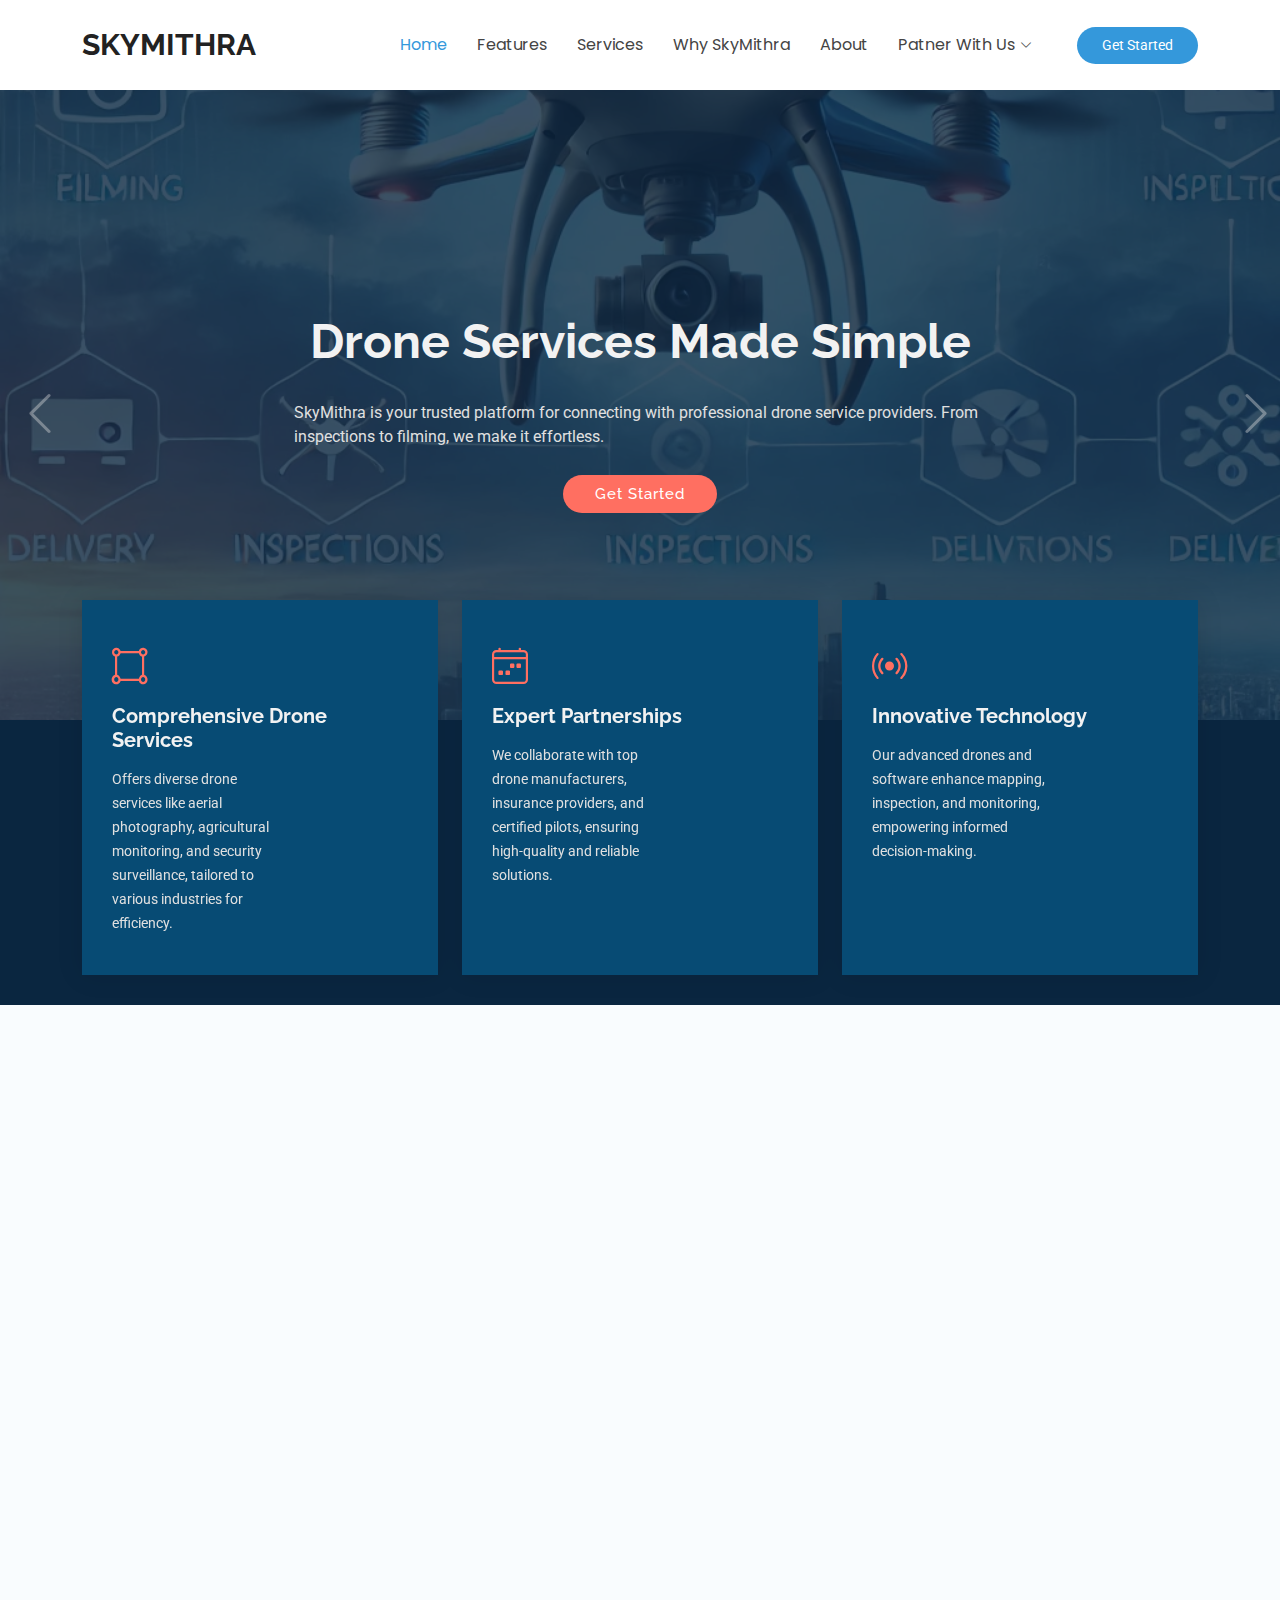
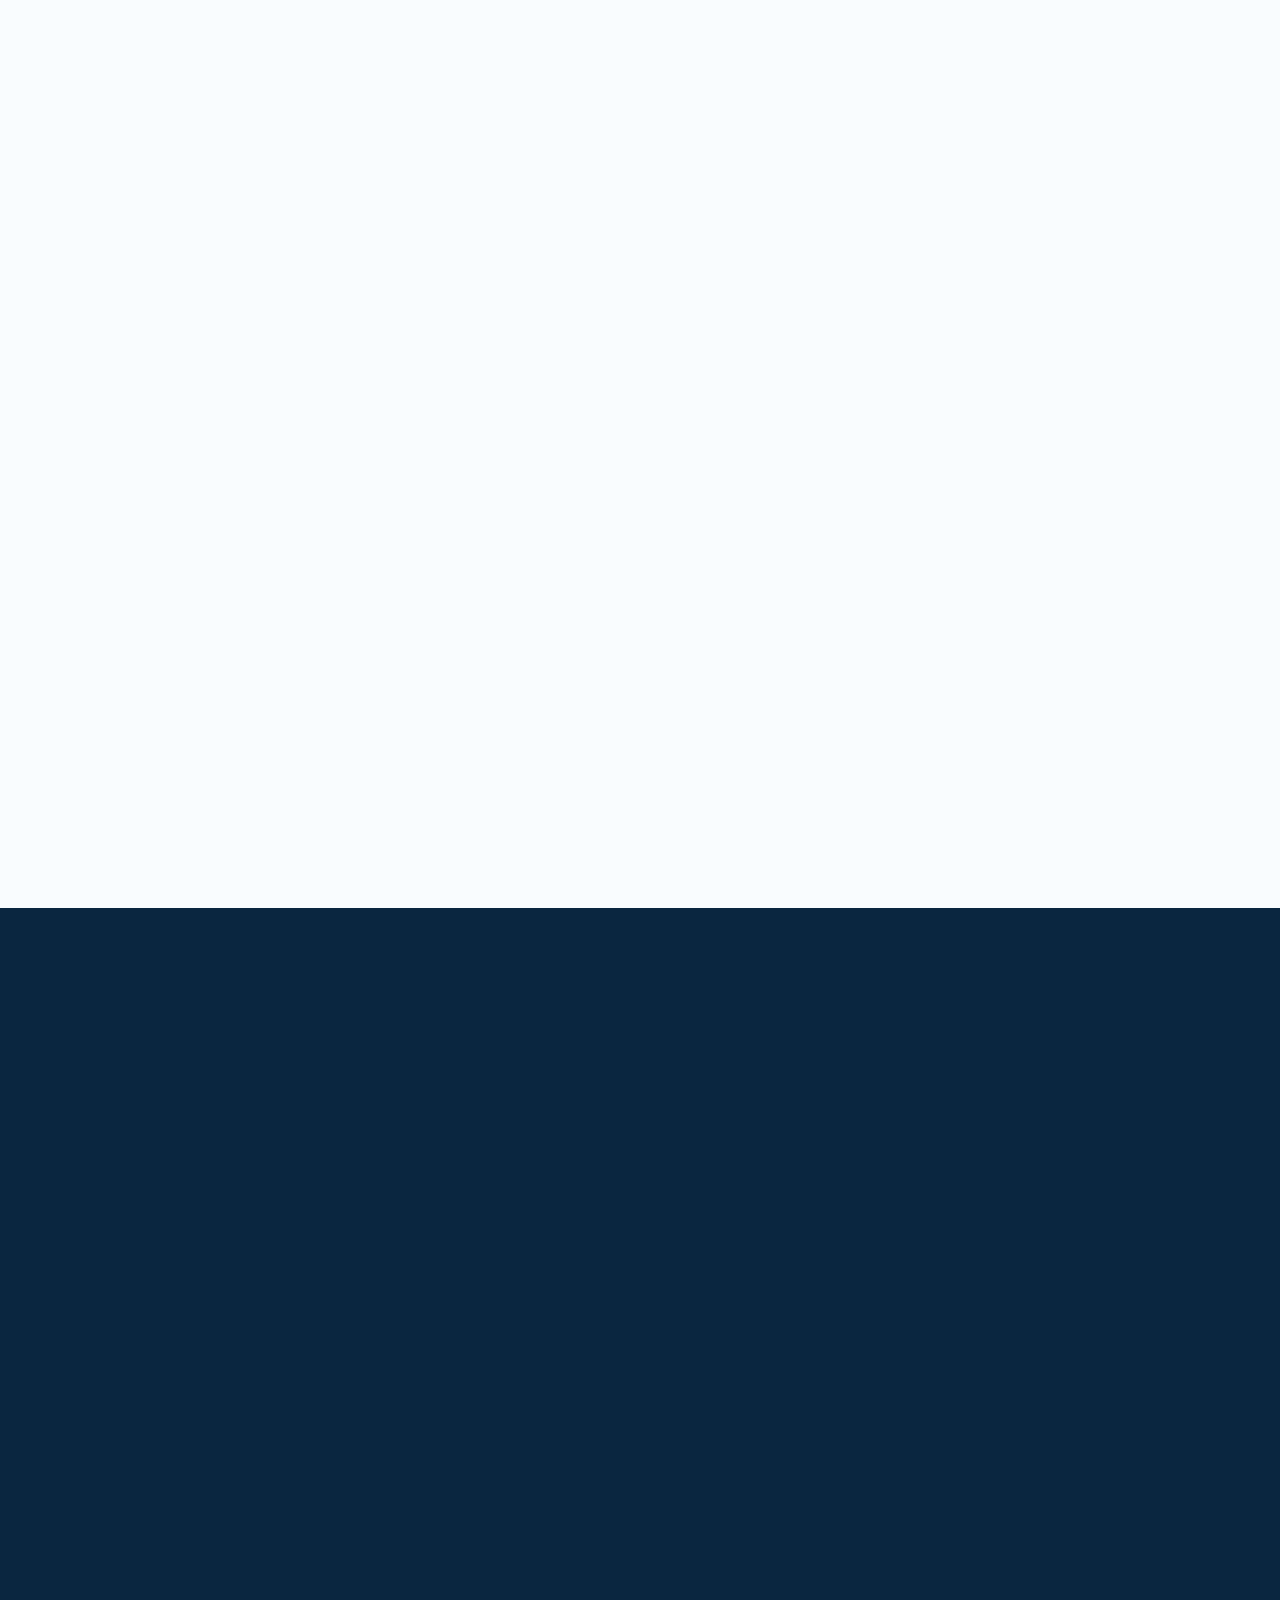
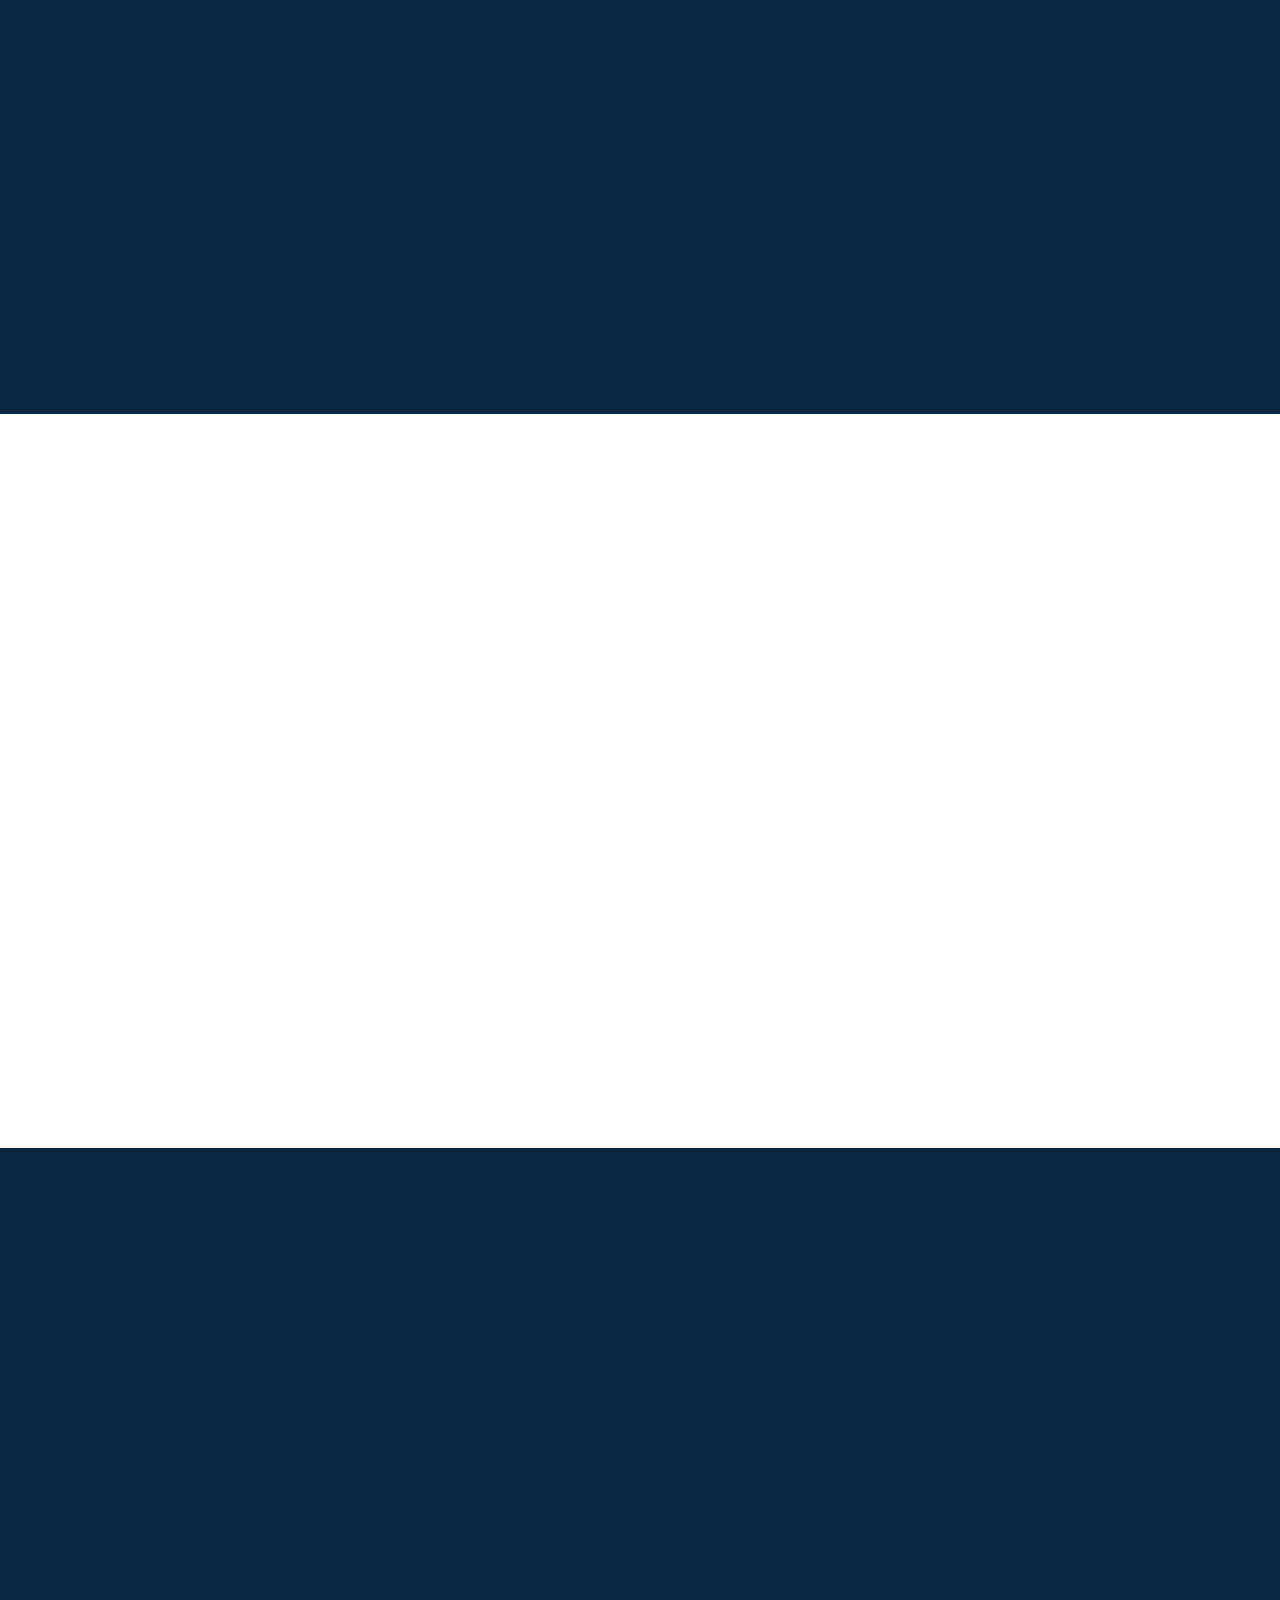
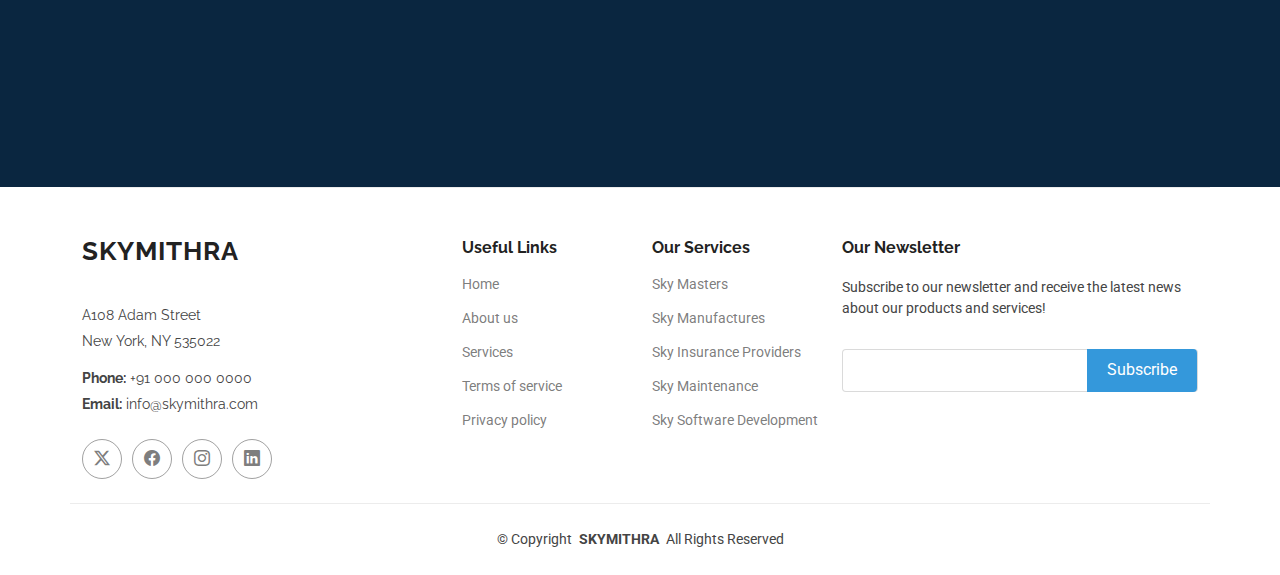
<file: index.html>
<!DOCTYPE html>
<html lang="en">

<head>
  <meta charset="utf-8">
  <meta content="width=device-width, initial-scale=1.0" name="viewport">
  <title>Index - Sky</title>
  <meta name="description" content="">
  <meta name="keywords" content="">

  <!-- Favicons -->
  <link href="assets/img/favicon.png" rel="icon">
  <link href="assets/img/apple-touch-icon.png" rel="apple-touch-icon">

  <!-- Fonts -->
  <link href="https://fonts.googleapis.com" rel="preconnect">
  <link href="https://fonts.gstatic.com" rel="preconnect" crossorigin>
  <link href="https://fonts.googleapis.com/css2?family=Roboto:ital,wght@0,100;0,300;0,400;0,500;0,700;0,900;1,100;1,300;1,400;1,500;1,700;1,900&family=Poppins:ital,wght@0,100;0,200;0,300;0,400;0,500;0,600;0,700;0,800;0,900;1,100;1,200;1,300;1,400;1,500;1,600;1,700;1,800;1,900&family=Raleway:ital,wght@0,100;0,200;0,300;0,400;0,500;0,600;0,700;0,800;0,900;1,100;1,200;1,300;1,400;1,500;1,600;1,700;1,800;1,900&display=swap" rel="stylesheet">

  <!-- Vendor CSS Files -->
  <link href="assets/vendor/bootstrap/css/bootstrap.min.css" rel="stylesheet">
  <link href="assets/vendor/bootstrap-icons/bootstrap-icons.css" rel="stylesheet">
  <link href="assets/vendor/aos/aos.css" rel="stylesheet">
  <link href="assets/vendor/swiper/swiper-bundle.min.css" rel="stylesheet">

  <!-- Main CSS File -->
  <link href="assets/css/main.css" rel="stylesheet">

</head>

<body class="index-page">

  <header id="header" class="header d-flex align-items-center sticky-top">
    <div class="container-fluid container-xl position-relative d-flex align-items-center">

      <a href="index.html" class="logo d-flex align-items-center me-auto">
        <!-- Uncomment the line below if you also wish to use an image logo -->
        <!-- <img src="assets/img/logo.png" alt=""> -->
        <h1 class="sitename">SKYMITHRA</h1>
      </a>

      <nav id="navmenu" class="navmenu">
        <ul>
          <li><a href="#hero" class="active">Home<br></a></li>
          <li><a href="#features">Features</a></li>
          <li><a href="#services">Services</a></li>
          <li><a href="#whychooseus">Why SkyMithra</a></li>
          <li><a href="#about">About</a></li>
          <li class="dropdown"><a href="#"><span>Patner With Us</span> <i class="bi bi-chevron-down toggle-dropdown"></i></a>
            <ul>
              <li><a href="#">As a Training Center</a></li>
              <li><a href="#">As a Service Provider</a></li>
              <li><a href="#">As a Pilot</a></li>
            </ul>
          </li>
          <i class="mobile-nav-toggle d-xl-none bi bi-list"></i>
        </ul>
      </nav>

      <a class="btn-getstarted" href="index.html#about">Get Started</a>

    </div>
  </header>

  <main class="main">

    <!-- Hero Section -->
    <section id="hero" class="hero section light-background">

      <div id="hero-carousel" class="carousel slide carousel-fade" data-bs-ride="carousel" data-bs-interval="1000">

        <div class="carousel-item carousel-item-next carousel-item-start">
          <img src="assets/img/hero-carousel/hero-1.png" alt="">
          <div class="carousel-container">
            <h2>Drone Services Made Simple</h2>
            <p>SkyMithra is your trusted platform for connecting with professional drone service providers. From inspections to filming, we make it effortless.</p>
            <a href="#featured-services" class="btn-get-started">Get Started</a>
          </div>
        </div><!-- End Carousel Item -->

        <div class="carousel-item">
          <img src="assets/img/hero-carousel/hero-2.png" alt="">
          <div class="carousel-container">
            <h2>Elevate Your World with SkyMithra</h2>
            <p>Experience seamless access to high-quality drone services, from aerial inspections to creative media, all at your fingertips.</p>
            <a href="#featured-services" class="btn-get-started">Get Started</a>
          </div>
        </div><!-- End Carousel Item -->

        <div class="carousel-item active carousel-item-start">
          <img src="assets/img/hero-carousel/hero-3.png" alt="">
          <div class="carousel-container">
            <h2>Redefining Drone Services for Modern Needs</h2>
            <p>SkyMithra offers a curated selection of trusted providers, delivering precision, safety, and innovation in every drone-powered solution.</p>
            <a href="#featured-services" class="btn-get-started">Get Started</a>
          </div>
        </div><!-- End Carousel Item -->

        <div class="carousel-item active carousel-item-start">
          <img src="assets/img/hero-carousel/hero-4.png" alt="">
          <div class="carousel-container">
            <h2>Your Trusted Partner in Drone Services</h2>
            <p>From commercial projects to personal tasks, SkyMithra simplifies the process of finding and booking the best drone services in your area.</p>
            <a href="#featured-services" class="btn-get-started">Get Started</a>
          </div>
        </div><!-- End Carousel Item -->

        <div class="carousel-item active carousel-item-start">
          <img src="assets/img/hero-carousel/hero-5.png" alt="">
          <div class="carousel-container">
            <h2>Effortless Drone Solutions, Anytime, Anywhere</h2>
            <p>With SkyMithra, access reliable drone experts for on-demand services, bringing efficiency and excellence to your aerial needs.</p>
            <a href="#featured-services" class="btn-get-started">Get Started</a>
          </div>
        </div><!-- End Carousel Item -->

        <a class="carousel-control-prev" href="#hero-carousel" role="button" data-bs-slide="prev">
          <span class="carousel-control-prev-icon bi bi-chevron-left" aria-hidden="true"></span>
        </a>

        <a class="carousel-control-next" href="#hero-carousel" role="button" data-bs-slide="next">
          <span class="carousel-control-next-icon bi bi-chevron-right" aria-hidden="true"></span>
        </a>

      </div>

      <div class="featured container">

        <div class="row gy-4">

          <div class="col-lg-4 d-flex" data-aos="fade-up" data-aos-delay="100">
            <div class="featured-item position-relative">
              <div class="icon"><i class="bi bi-bounding-box-circles icon"></i></div>
              <h4><a href="" class="stretched-link">Comprehensive Drone Services</a></h4>
              <p>Offers diverse drone services like aerial photography, agricultural monitoring, and security surveillance, tailored to various industries for efficiency.</p>
            </div>
          </div><!-- End Featured Item -->

          <div class="col-lg-4 d-flex" data-aos="fade-up" data-aos-delay="200">
            <div class="featured-item position-relative">
              <div class="icon"><i class="bi bi-calendar4-week icon"></i></div>
              <h4><a href="" class="stretched-link">Expert Partnerships</a></h4>
              <p>We collaborate with top drone manufacturers, insurance providers, and certified pilots, ensuring high-quality and reliable solutions.</p>
            </div>
          </div><!-- End Featured Item -->

          <div class="col-lg-4 d-flex" data-aos="fade-up" data-aos-delay="300">
            <div class="featured-item position-relative">
              <div class="icon"><i class="bi bi-broadcast icon"></i></div>
              <h4><a href="" class="stretched-link">Innovative Technology</a></h4>
              <p>Our advanced drones and software enhance mapping, inspection, and monitoring, empowering informed decision-making.</p>
            </div>
          </div><!-- End Featured Item -->

        </div>

      </div>

    </section><!-- /Hero Section -->

    <!-- Features Section -->
    <section id="features" class="features section">

      <!-- Section Title -->
      <div class="container section-title" data-aos="fade-up">
        <h2>Platform Features</h2>
        <p>SkyMithra offers seamless drone services with verified providers, real-time booking, and customizable options. Transparent pricing ensures clear costs, while ratings, reviews, and multiple payment methods enhance user experience. Location-based discovery, in-app support, subscription plans, service tracking, and vendor performance monitoring ensure convenience, reliability, and quality. Custom packages provide tailored solutions.</p>
      </div><!-- End Section Title -->

      <div class="container">

        <div class="row g-5">

          <div class="col-lg-6" data-aos="fade-up" data-aos-delay="100">
            <div class="service-item item-cyan position-relative">
              <i class="bi bi-shield-check icon"></i>
              <div>
                <h3>Verified Service Providers</h3>
                <p>All service providers are thoroughly vetted and verified to ensure quality and reliability.</p>
              </div>
            </div>
          </div><!-- End Service Item -->

          <div class="col-lg-6" data-aos="fade-up" data-aos-delay="200">
            <div class="service-item item-orange position-relative">
              <i class="bi bi-calendar-check icon"></i>
              <div>
                <h3>Real-Time Booking</h3>
                <p>Customers can book drone services instantly through the platform with real-time availability of service providers.</p>
              </div>
            </div>
          </div><!-- End Service Item -->

          <div class="col-lg-6" data-aos="fade-up" data-aos-delay="300">
            <div class="service-item item-teal position-relative">
              <i class="bi bi-tools icon"></i>
              <div>
                <h3>Service Customization</h3>
                <p>Tailored drone services based on customer needs (e.g., aerial photography, mapping, or inspection services).</p>
              </div>
            </div>
          </div><!-- End Service Item -->

          <div class="col-lg-6" data-aos="fade-up" data-aos-delay="400">
            <div class="service-item item-red position-relative">
              <i class="bi bi-tag icon"></i>
              <div>
                <h3>Transparent Pricing</h3>
                <p>Upfront and transparent pricing for all drone services, with no hidden charges.</p>
              </div>
            </div>
          </div><!-- End Service Item -->

          <div class="col-lg-6" data-aos="fade-up" data-aos-delay="500">
            <div class="service-item item-indigo position-relative">
              <i class="bi bi-star icon"></i>
              <div>
                <h3>Ratings and Reviews</h3>
                <p>Customers can rate and review service providers to help maintain high-quality standards.</p>
              </div>
            </div>
          </div><!-- End Service Item -->

          <div class="col-lg-6" data-aos="fade-up" data-aos-delay="600">
            <div class="service-item item-pink position-relative">
              <i class="bi bi-credit-card icon"></i>
              <div>
                <h3>Multiple Payment Options</h3>
                <p>Supports various payment methods, including credit/debit cards, digital wallets, and UPI.</p>
              </div>
            </div>
          </div><!-- End Service Item -->

          <div class="col-lg-6" data-aos="fade-up" data-aos-delay="100">
            <div class="service-item item-cyan position-relative">
              <i class="bi bi-geo-alt icon"></i>
              <div>
                <h3>Location-Based Service Discovery</h3>
                <p>Automatically detects the user’s location and suggests the nearest service providers.</p>
              </div>
            </div>
          </div><!-- End Service Item -->

          <div class="col-lg-6" data-aos="fade-up" data-aos-delay="200">
            <div class="service-item item-orange position-relative">
              <i class="bi bi-chat-dots icon"></i>
              <div>
                <h3>In-App Support and Chat</h3>
                <p>Users can get customer support through in-app chat or call, ensuring timely assistance.</p>
              </div>
            </div>
          </div><!-- End Service Item -->

          <div class="col-lg-6" data-aos="fade-up" data-aos-delay="300">
            <div class="service-item item-teal position-relative">
              <i class="bi bi-person-badge icon"></i>
              <div>
                <h3>Subscription Plans for Regular Users</h3>
                <p>Subscription-based services for frequent users offering discounts and priority bookings.</p>
              </div>
            </div>
          </div><!-- End Service Item -->

          <div class="col-lg-6" data-aos="fade-up" data-aos-delay="400">
            <div class="service-item item-red position-relative">
              <i class="bi bi-box-seam icon"></i>
              <div>
                <h3>Service Tracking</h3>
                <p>Real-time tracking of drone service progress, especially for deliveries or inspections.</p>
              </div>
            </div>
          </div><!-- End Service Item -->

          <div class="col-lg-6" data-aos="fade-up" data-aos-delay="500">
            <div class="service-item item-indigo position-relative">
              <i class="bi bi-person-plus icon"></i>
              <div>
                <h3>Custom Packages</h3>
                <p>Bundle different drone services into custom packages (e.g., aerial photography with site inspection).</p>
              </div>
            </div>
          </div><!-- End Service Item -->

          <div class="col-lg-6" data-aos="fade-up" data-aos-delay="600">
            <div class="service-item item-pink position-relative">
              <i class="bi bi-box icon"></i>
              <div>
                <h3>Vendor Onboarding</h3>
                <p>Simplified onboarding process for drone service providers, with ongoing performance tracking and feedback.</p>
              </div>
            </div>
          </div><!-- End Service Item -->

        </div>

      </div>

    </section><!-- /Features Section -->

    <!-- Services Section -->
    <section id="services" class="services section">

      <!-- Section Title -->
      <div class="container section-title" data-aos="fade-up">
        <h2>Drone Services Designed for Your Every Need</h2>
        <p>SkyMithra provides expert drone services with precision and reliability. From aerial photography to inspections, our customizable solutions elevate your projects with efficiency and excellence.</p>
      </div><!-- End Section Title -->
      <div class="container">
  
        <div class="row gy-4">
        
          <div class="col-xl-3 col-lg-4 col-md-6" data-aos="fade-up" data-aos-delay="100">
            <div class="member">
              <img src="assets/img/drones/Agriculture_Drone.png" class="img-fluid" alt="">
              <div class="member-info">
                <div class="member-info-content">
                  <h4>Agriculture & Forestry</h4>
                  <span>Agri Drone Solutions</span>
                </div>
                <p class="mb-0">
                    <a href="#" class="more dark">Learn More <span class="bi bi-arrow-right-short"></span></a>
                  </p>
              </div>
            </div>
          </div><!-- End Team Member -->
        
          <div class="col-xl-3 col-lg-4 col-md-6" data-aos="fade-up" data-aos-delay="200">
            <div class="member">
              <img src="assets/img/drones/Construction_Drone.png" class="img-fluid" alt="">
              <div class="member-info">
                <div class="member-info-content">
                  <h4>Construction & Infrastructure</h4>
                  <span>Drone Construction Aid</span>
                </div>
                <p class="mb-0">
                    <a href="#" class="more dark">Learn More <span class="bi bi-arrow-right-short"></span></a>
                </p>
              </div>
            </div>
          </div><!-- End Team Member -->
        
          <div class="col-xl-3 col-lg-4 col-md-6" data-aos="fade-up" data-aos-delay="300">
            <div class="member">
              <img src="assets/img/drones/Inspections_Drone.png" class="img-fluid" alt="">
              <div class="member-info">
                <div class="member-info-content">
                  <h4>Inspections</h4>
                  <span>Drone-Based Inspections</span>
                </div>
                <p class="mb-0">
                    <a href="#" class="more dark">Learn More <span class="bi bi-arrow-right-short"></span></a>
                </p>
              </div>
            </div>
          </div><!-- End Team Member -->
        
          <div class="col-xl-3 col-lg-4 col-md-6" data-aos="fade-up" data-aos-delay="400">
            <div class="member">
              <img src="assets/img/drones/Surveillance_Drone.png" class="img-fluid" alt="">
              <div class="member-info">
                <div class="member-info-content">
                  <h4>Security & Surveillance</h4>
                  <span>Surveillance Drones</span>
                </div>
                <p class="mb-0">
                    <a href="#" class="more dark">Learn More <span class="bi bi-arrow-right-short"></span></a>
                </p>
              </div>
            </div>
          </div><!-- End Team Member -->
    
          <div class="col-xl-3 col-lg-4 col-md-6" data-aos="fade-up" data-aos-delay="100">
            <div class="member">
              <img src="assets/img/drones/Entertainment_Drone.png" class="img-fluid" alt="">
              <div class="member-info">
                <div class="member-info-content">
                  <h4>Entertainment & Media</h4>
                  <span>Drone Media Capture</span>
                </div>
                <p class="mb-0">
                    <a href="#" class="more dark">Learn More <span class="bi bi-arrow-right-short"></span></a>
                </p>
              </div>
            </div>
          </div><!-- End Team Member -->
        
          <div class="col-xl-3 col-lg-4 col-md-6" data-aos="fade-up" data-aos-delay="200">
            <div class="member">
              <img src="assets/img/drones/Delivery_Drone.png" class="img-fluid" alt="">
              <div class="member-info">
                <div class="member-info-content">
                  <h4>Delivery Services</h4>
                  <span>Drone Deliveries</span>
                </div>
                <p class="mb-0">
                    <a href="#" class="more dark">Learn More <span class="bi bi-arrow-right-short"></span></a>
                </p>
              </div>
            </div>
          </div><!-- End Team Member -->
        
          <div class="col-xl-3 col-lg-4 col-md-6" data-aos="fade-up" data-aos-delay="300">
            <div class="member">
              <img src="assets/img/drones/Emergency_Drone.png" class="img-fluid" alt="">
              <div class="member-info">
                <div class="member-info-content">
                  <h4>Emergency Response</h4>
                  <span>Emergency Drone Support</span>
                </div>
                <p class="mb-0">
                    <a href="#" class="more dark">Learn More <span class="bi bi-arrow-right-short"></span></a>
                </p>
              </div>
            </div>
          </div><!-- End Team Member -->
        
          <div class="col-xl-3 col-lg-4 col-md-6" data-aos="fade-up" data-aos-delay="400">
            <div class="member">
              <img src="assets/img/drones/Research_Drone.png" class="img-fluid" alt="">
              <div class="member-info">
                <div class="member-info-content">
                  <h4>Research & Development</h4>
                  <span>R&D Drone Solutions</span>
                </div>
                <p class="mb-0">
                    <a href="#" class="more dark">Learn More <span class="bi bi-arrow-right-short"></span></a>
                </p>
              </div>
            </div>
          </div><!-- End Team Member -->
    
          <div class="col-xl-3 col-lg-4 col-md-6" data-aos="fade-up" data-aos-delay="100">
            <div class="member">
              <img src="assets/img/drones/Shipping_Drone.png" class="img-fluid" alt="">
              <div class="member-info">
                <div class="member-info-content">
                  <h4>Shipping & Logistics</h4>
                  <span>Logistics Drone Solutions</span>
                </div>
                <p class="mb-0">
                    <a href="#" class="more dark">Learn More <span class="bi bi-arrow-right-short"></span></a>
                </p>
              </div>
            </div>
          </div><!-- End Team Member -->
        
          <div class="col-xl-3 col-lg-4 col-md-6" data-aos="fade-up" data-aos-delay="200">
            <div class="member">
              <img src="assets/img/drones/Environmental_Drone.png" class="img-fluid" alt="">
              <div class="member-info">
                <div class="member-info-content">
                  <h4>Environmental Monitoring</h4>
                  <span>Eco Drone Monitoring</span>
                </div>
                <p class="mb-0">
                    <a href="#" class="more dark">Learn More <span class="bi bi-arrow-right-short"></span></a>
                </p>
              </div>
            </div>
          </div><!-- End Team Member -->
        
          <div class="col-xl-3 col-lg-4 col-md-6" data-aos="fade-up" data-aos-delay="300">
            <div class="member">
              <img src="assets/img/drones/Mining_Drone.png" class="img-fluid" alt="">
              <div class="member-info">
                <div class="member-info-content">
                  <h4>Mining & Exploration</h4>
                  <span>Exploration Drones</span>
                </div>
                <p class="mb-0">
                    <a href="#" class="more dark">Learn More <span class="bi bi-arrow-right-short"></span></a>
                </p>
              </div>
            </div>
          </div><!-- End Team Member -->
        
          <div class="col-xl-3 col-lg-4 col-md-6" data-aos="fade-up" data-aos-delay="400">
            <div class="member">
              <img src="assets/img/drones/Advertising_Drone.png" class="img-fluid" alt="">
              <div class="member-info">
                <div class="member-info-content">
                  <h4>Advertising & Marketing</h4>
                  <span>Aerial Marketing Drones</span>
                </div>
                <p class="mb-0">
                    <a href="#" class="more dark">Learn More <span class="bi bi-arrow-right-short"></span></a>
                </p>
              </div>
            </div>
          </div><!-- End Team Member -->
    
          
        
        </div>
    
      </div>

    </section><!-- /Services Section -->

    <!-- Whychooseus Section -->
    <section id="whychooseus" class="whychooseus section">

      <!-- Section Title -->
      <div class="container section-title" data-aos="fade-up">
        <h2>Why SkyMithra is Your Trusted Drone Partner</h2>
        <p>SkyMithra connects you with certified, reliable drone professionals, offering seamless booking, real-time tracking, and transparent pricing. Whether for inspections, photography, or specialized tasks, SkyMithra ensures quality, efficiency, and customizable solutions for all your drone needs.</p>
      </div><!-- End Section Title -->

      <div class="container">

        <div class="row gy-4">

          <div class="col-lg-4" data-aos="fade-up" data-aos-delay="100">
            <div class="why-box">
              <h3>Why Choose SkyMithra?</h3>
              <p>
                SkyMithra is more than just a platform — it's your gateway to seamless, reliable, and cutting-edge drone services. Whether you need aerial photography, inspections, or deliveries, we connect you with the most trusted and skilled professionals, ensuring quality and efficiency in every project. Experience the future of drone technology with SkyMithra.
              </p>
              <div class="text-center">
                <a href="#" class="more-btn"><span>Learn More</span> <i class="bi bi-chevron-right"></i></a>
              </div>
            </div>
          </div><!-- End Why Box -->

          <div class="col-lg-8 d-flex align-items-stretch">
            <div class="row gy-4" data-aos="fade-up" data-aos-delay="200">

              <div class="col-xl-4">
                <div class="icon-box d-flex flex-column justify-content-center align-items-center">
                  <i class="bi bi-clipboard-data"></i>
                  <h4>Trusted Professionals</h4>
                  <p>We handpick the best drone operators, ensuring you receive the highest quality service for your needs.</p>
                </div>
              </div><!-- End Icon Box -->

              <div class="col-xl-4" data-aos="fade-up" data-aos-delay="300">
                <div class="icon-box d-flex flex-column justify-content-center align-items-center">
                  <i class="bi bi-gem"></i>
                  <h4>Customized Solution</h4>
                  <p>From basic tasks to complex projects, SkyMithra offers tailored solutions to meet all your aerial needs.</p>
                </div>
              </div><!-- End Icon Box -->

              <div class="col-xl-4" data-aos="fade-up" data-aos-delay="400">
                <div class="icon-box d-flex flex-column justify-content-center align-items-center">
                  <i class="bi bi-inboxes"></i>
                  <h4>Transparent Pricing</h4>
                  <p>No hidden costs. Get upfront, clear pricing for all services, so you always know what you’re paying for.</p>
                </div>
              </div><!-- End Icon Box -->

            </div>
          </div>

        </div>

      </div>

    </section><!-- /Whychooseus Section -->

    <!-- Testimonials Section -->
    <section id="testimonials" class="testimonials section light-background">

      <!-- Section Title -->
      <div class="container section-title" data-aos="fade-up">
        <h2>Testimonials</h2>
        <p>Our clients praise our innovative drone solutions, highlighting exceptional service, reliability, and transformative impact on their business operations.</p>
      </div><!-- End Section Title -->

      <div class="container" data-aos="fade-up" data-aos-delay="100">

        <div class="swiper init-swiper">
          <script type="application/json" class="swiper-config">
            {
              "loop": true,
              "speed": 600,
              "autoplay": {
                "delay": 5000
              },
              "slidesPerView": "auto",
              "pagination": {
                "el": ".swiper-pagination",
                "type": "bullets",
                "clickable": true
              },
              "breakpoints": {
                "320": {
                  "slidesPerView": 1,
                  "spaceBetween": 40
                },
                "1200": {
                  "slidesPerView": 2,
                  "spaceBetween": 20
                }
              }
            }
          </script>
          <div class="swiper-wrapper">

            <div class="swiper-slide">
              <div class="testimonial-wrap">
                <div class="testimonial-item">
                  <img src="assets/img/testimonials/testimonials-1.jpg" class="testimonial-img" alt="">
                  <h3>Sanjay</h3>
                  <h4>Ceo &amp; Founder</h4>
                  <div class="stars">
                    <i class="bi bi-star-fill"></i><i class="bi bi-star-fill"></i><i class="bi bi-star-fill"></i><i class="bi bi-star-fill"></i><i class="bi bi-star-fill"></i>
                  </div>
                  <p>
                    <i class="bi bi-quote quote-icon-left"></i>
                    <span>Our project visuals were stunning, thanks to their expert drone photography. It transformed our marketing strategy and engaged our audience effectively.</span>
                    <i class="bi bi-quote quote-icon-right"></i>
                  </p>
                </div>
              </div>
            </div><!-- End testimonial item -->

            <div class="swiper-slide">
              <div class="testimonial-wrap">
                <div class="testimonial-item">
                  <img src="assets/img/testimonials/testimonials-2.jpg" class="testimonial-img" alt="">
                  <h3>Raghu Ram</h3>
                  <h4>Farmer</h4>
                  <div class="stars">
                    <i class="bi bi-star-fill"></i><i class="bi bi-star-fill"></i><i class="bi bi-star-fill"></i><i class="bi bi-star-fill"></i><i class="bi bi-star-fill"></i>
                  </div>
                  <p>
                    <i class="bi bi-quote quote-icon-left"></i>
                    <span>The precision in crop monitoring improved our yield predictions significantly. Their drone technology is a game-changer for modern farming.</span>
                    <i class="bi bi-quote quote-icon-right"></i>
                  </p>
                </div>
              </div>
            </div><!-- End testimonial item -->

            <div class="swiper-slide">
              <div class="testimonial-wrap">
                <div class="testimonial-item">
                  <img src="assets/img/testimonials/testimonials-3.jpg" class="testimonial-img" alt="">
                  <h3>Jena Karlis</h3>
                  <h4>Founder</h4>
                  <div class="stars">
                    <i class="bi bi-star-fill"></i><i class="bi bi-star-fill"></i><i class="bi bi-star-fill"></i><i class="bi bi-star-fill"></i><i class="bi bi-star-fill"></i>
                  </div>
                  <p>
                    <i class="bi bi-quote quote-icon-left"></i>
                    <span>Accurate and efficient mapping services saved us time and resources. The drone team delivered exceptional results for our construction project.</span>
                    <i class="bi bi-quote quote-icon-right"></i>
                  </p>
                </div>
              </div>
            </div><!-- End testimonial item -->

            <div class="swiper-slide">
              <div class="testimonial-wrap">
                <div class="testimonial-item">
                  <img src="assets/img/testimonials/testimonials-4.jpg" class="testimonial-img" alt="">
                  <h3>Matt Brandon</h3>
                  <h4>Security Head</h4>
                  <div class="stars">
                    <i class="bi bi-star-fill"></i><i class="bi bi-star-fill"></i><i class="bi bi-star-fill"></i><i class="bi bi-star-fill"></i><i class="bi bi-star-fill"></i>
                  </div>
                  <p>
                    <i class="bi bi-quote quote-icon-left"></i>
                    <span>The drone inspections identified issues we missed, preventing costly repairs. Their service is essential for proactive maintenance.</span>
                    <i class="bi bi-quote quote-icon-right"></i>
                  </p>
                </div>
              </div>
            </div><!-- End testimonial item -->

            <div class="swiper-slide">
              <div class="testimonial-wrap">
                <div class="testimonial-item">
                  <img src="assets/img/testimonials/testimonials-5.jpg" class="testimonial-img" alt="">
                  <h3>John Larson</h3>
                  <h4>User</h4>
                  <div class="stars">
                    <i class="bi bi-star-fill"></i><i class="bi bi-star-fill"></i><i class="bi bi-star-fill"></i><i class="bi bi-star-fill"></i><i class="bi bi-star-fill"></i>
                  </div>
                  <p>
                    <i class="bi bi-quote quote-icon-left"></i>
                    <span>Their drone delivery service was fast and reliable, enhancing our logistics efficiency. A futuristic solution we highly recommend.</span>
                    <i class="bi bi-quote quote-icon-right"></i>
                  </p>
                </div>
              </div>
            </div><!-- End testimonial item -->

          </div>
          <div class="swiper-pagination"></div>
        </div>

      </div>

    </section><!-- /Testimonials Section -->

  </main>

  <footer id="footer" class="footer position-relative">

    <div class="container footer-top">
      <div class="row gy-4">
        <div class="col-lg-4 col-md-6 footer-about">
          <a href="index.html" class="logo d-flex align-items-center">
            <span class="sitename">SKYMITHRA</span>
          </a>
          <div class="footer-contact pt-3">
            <p>A108 Adam Street</p>
            <p>New York, NY 535022</p>
            <p class="mt-3"><strong>Phone:</strong> <span>+91 000 000 0000</span></p>
            <p><strong>Email:</strong> <span>info@skymithra.com</span></p>
          </div>
          <div class="social-links d-flex mt-4">
            <a href=""><i class="bi bi-twitter-x"></i></a>
            <a href=""><i class="bi bi-facebook"></i></a>
            <a href=""><i class="bi bi-instagram"></i></a>
            <a href=""><i class="bi bi-linkedin"></i></a>
          </div>
        </div>

        <div class="col-lg-2 col-md-3 footer-links">
          <h4>Useful Links</h4>
          <ul>
            <li><a href="#">Home</a></li>
            <li><a href="#">About us</a></li>
            <li><a href="#">Services</a></li>
            <li><a href="#">Terms of service</a></li>
            <li><a href="#">Privacy policy</a></li>
          </ul>
        </div>

        <div class="col-lg-2 col-md-3 footer-links">
          <h4>Our Services</h4>
          <ul>
            <li><a href="#">Sky Masters</a></li>
            <li><a href="#">Sky Manufactures</a></li>
            <li><a href="#">Sky Insurance Providers</a></li>
            <li><a href="#">Sky Maintenance</a></li>
            <li><a href="#">Sky Software Development</a></li>
          </ul>
        </div>

        <div class="col-lg-4 col-md-12 footer-newsletter">
          <h4>Our Newsletter</h4>
          <p>Subscribe to our newsletter and receive the latest news about our products and services!</p>
          <form action="forms/newsletter.php" method="post" class="php-email-form">
            <div class="newsletter-form"><input type="email" name="email"><input type="submit" value="Subscribe"></div>
            <div class="loading">Loading</div>
            <div class="error-message"></div>
            <div class="sent-message">Your subscription request has been sent. Thank you!</div>
          </form>
        </div>

      </div>
    </div>

    <div class="container copyright text-center mt-4">
      <p>© <span>Copyright</span> <strong class="px-1 sitename">SKYMITHRA</strong> <span>All Rights Reserved</span></p>

    </div>

  </footer>

  <!-- Scroll Top -->
  <a href="#" id="scroll-top" class="scroll-top d-flex align-items-center justify-content-center"><i class="bi bi-arrow-up-short"></i></a>

  <!-- Preloader -->
  <div id="preloader"></div>

  <!-- Vendor JS Files -->
  <script src="assets/vendor/bootstrap/js/bootstrap.bundle.min.js"></script>
  <script src="assets/vendor/php-email-form/validate.js"></script>
  <script src="assets/vendor/aos/aos.js"></script>
  <script src="assets/vendor/swiper/swiper-bundle.min.js"></script>

  <!-- Main JS File -->
  <script src="assets/js/main.js"></script>

</body>

</html>
</file>
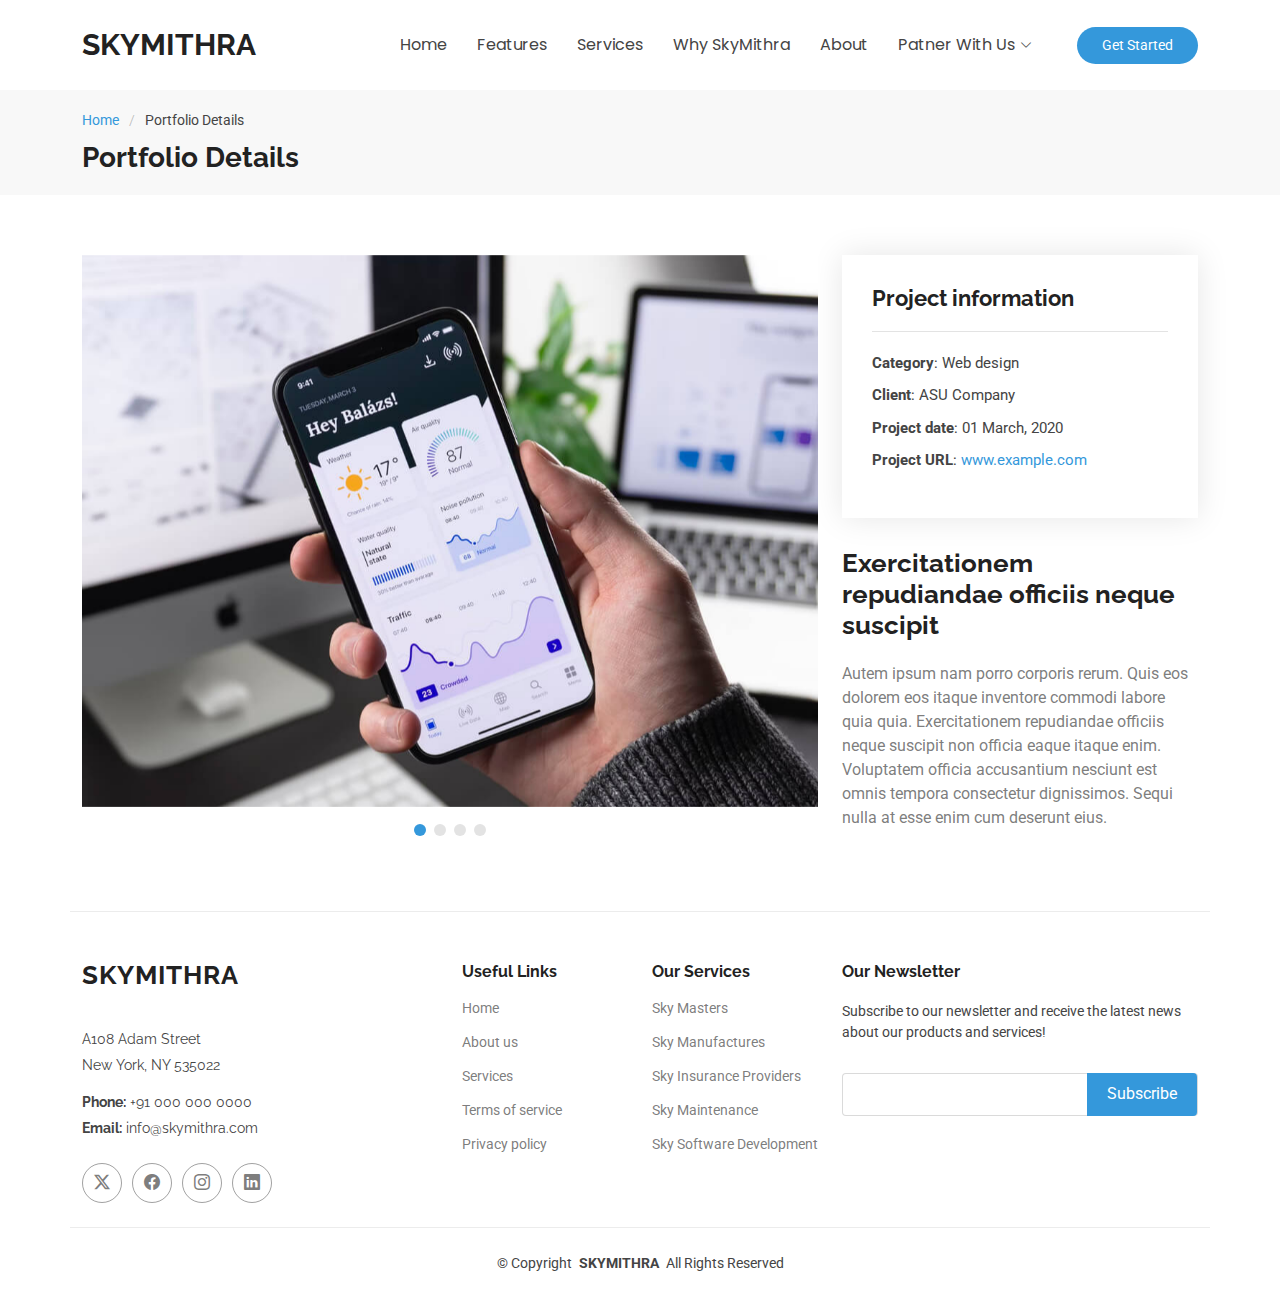
<file: portfolio-details.html>
<!DOCTYPE html>
<html lang="en">

<head>
  <meta charset="utf-8">
  <meta content="width=device-width, initial-scale=1.0" name="viewport">
  <title>Portfolio Details - Sky</title>
  <meta name="description" content="">
  <meta name="keywords" content="">

  <!-- Favicons -->
  <link href="assets/img/favicon.png" rel="icon">
  <link href="assets/img/apple-touch-icon.png" rel="apple-touch-icon">

  <!-- Fonts -->
  <link href="https://fonts.googleapis.com" rel="preconnect">
  <link href="https://fonts.gstatic.com" rel="preconnect" crossorigin>
  <link href="https://fonts.googleapis.com/css2?family=Roboto:ital,wght@0,100;0,300;0,400;0,500;0,700;0,900;1,100;1,300;1,400;1,500;1,700;1,900&family=Poppins:ital,wght@0,100;0,200;0,300;0,400;0,500;0,600;0,700;0,800;0,900;1,100;1,200;1,300;1,400;1,500;1,600;1,700;1,800;1,900&family=Raleway:ital,wght@0,100;0,200;0,300;0,400;0,500;0,600;0,700;0,800;0,900;1,100;1,200;1,300;1,400;1,500;1,600;1,700;1,800;1,900&display=swap" rel="stylesheet">

  <!-- Vendor CSS Files -->
  <link href="assets/vendor/bootstrap/css/bootstrap.min.css" rel="stylesheet">
  <link href="assets/vendor/bootstrap-icons/bootstrap-icons.css" rel="stylesheet">
  <link href="assets/vendor/aos/aos.css" rel="stylesheet">
  <link href="assets/vendor/swiper/swiper-bundle.min.css" rel="stylesheet">

  <!-- Main CSS File -->
  <link href="assets/css/main.css" rel="stylesheet">

</head>

<body class="portfolio-details-page">

  <header id="header" class="header d-flex align-items-center sticky-top">
    <div class="container-fluid container-xl position-relative d-flex align-items-center">

      <a href="index.html" class="logo d-flex align-items-center me-auto">
        <!-- Uncomment the line below if you also wish to use an image logo -->
        <!-- <img src="assets/img/logo.png" alt=""> -->
        <h1 class="sitename">SKYMITHRA</h1>
      </a>

      <nav id="navmenu" class="navmenu">
        <ul>
          <li><a href="#hero">Home<br></a></li>
          <li><a href="#features">Features</a></li>
          <li><a href="#services">Services</a></li>
          <li><a href="#whychooseus">Why SkyMithra</a></li>
          <li><a href="#about">About</a></li>
          <li class="dropdown"><a href="#"><span>Patner With Us</span> <i class="bi bi-chevron-down toggle-dropdown"></i></a>
            <ul>
              <li><a href="#">As a Training Center</a></li>
              <li><a href="#">As a Service Provider</a></li>
              <li><a href="#">As a Pilot</a></li>
            </ul>
          </li>
          <i class="mobile-nav-toggle d-xl-none bi bi-list"></i>
        </ul>
      </nav>

      <a class="btn-getstarted" href="index.html#about">Get Started</a>

    </div>
  </header>

  <main class="main">

    <!-- Page Title -->
    <div class="page-title" data-aos="fade">
      <div class="container">
        <nav class="breadcrumbs">
          <ol>
            <li><a href="index.html">Home</a></li>
            <li class="current">Portfolio Details</li>
          </ol>
        </nav>
        <h1>Portfolio Details</h1>
      </div>
    </div><!-- End Page Title -->

    <!-- Portfolio Details Section -->
    <section id="portfolio-details" class="portfolio-details section">

      <div class="container" data-aos="fade-up" data-aos-delay="100">

        <div class="row gy-4">

          <div class="col-lg-8">
            <div class="portfolio-details-slider swiper init-swiper">

              <script type="application/json" class="swiper-config">
                {
                  "loop": true,
                  "speed": 600,
                  "autoplay": {
                    "delay": 5000
                  },
                  "slidesPerView": "auto",
                  "pagination": {
                    "el": ".swiper-pagination",
                    "type": "bullets",
                    "clickable": true
                  }
                }
              </script>

              <div class="swiper-wrapper align-items-center">

                <div class="swiper-slide">
                  <img src="assets/img/portfolio/app-1.jpg" alt="">
                </div>

                <div class="swiper-slide">
                  <img src="assets/img/portfolio/product-1.jpg" alt="">
                </div>

                <div class="swiper-slide">
                  <img src="assets/img/portfolio/branding-1.jpg" alt="">
                </div>

                <div class="swiper-slide">
                  <img src="assets/img/portfolio/books-1.jpg" alt="">
                </div>

              </div>
              <div class="swiper-pagination"></div>
            </div>
          </div>

          <div class="col-lg-4">
            <div class="portfolio-info" data-aos="fade-up" data-aos-delay="200">
              <h3>Project information</h3>
              <ul>
                <li><strong>Category</strong>: Web design</li>
                <li><strong>Client</strong>: ASU Company</li>
                <li><strong>Project date</strong>: 01 March, 2020</li>
                <li><strong>Project URL</strong>: <a href="#">www.example.com</a></li>
              </ul>
            </div>
            <div class="portfolio-description" data-aos="fade-up" data-aos-delay="300">
              <h2>Exercitationem repudiandae officiis neque suscipit</h2>
              <p>
                Autem ipsum nam porro corporis rerum. Quis eos dolorem eos itaque inventore commodi labore quia quia. Exercitationem repudiandae officiis neque suscipit non officia eaque itaque enim. Voluptatem officia accusantium nesciunt est omnis tempora consectetur dignissimos. Sequi nulla at esse enim cum deserunt eius.
              </p>
            </div>
          </div>

        </div>

      </div>

    </section><!-- /Portfolio Details Section -->

  </main>

  <footer id="footer" class="footer position-relative">

    <div class="container footer-top">
      <div class="row gy-4">
        <div class="col-lg-4 col-md-6 footer-about">
          <a href="index.html" class="logo d-flex align-items-center">
            <span class="sitename">SKYMITHRA</span>
          </a>
          <div class="footer-contact pt-3">
            <p>A108 Adam Street</p>
            <p>New York, NY 535022</p>
            <p class="mt-3"><strong>Phone:</strong> <span>+91 000 000 0000</span></p>
            <p><strong>Email:</strong> <span>info@skymithra.com</span></p>
          </div>
          <div class="social-links d-flex mt-4">
            <a href=""><i class="bi bi-twitter-x"></i></a>
            <a href=""><i class="bi bi-facebook"></i></a>
            <a href=""><i class="bi bi-instagram"></i></a>
            <a href=""><i class="bi bi-linkedin"></i></a>
          </div>
        </div>

        <div class="col-lg-2 col-md-3 footer-links">
          <h4>Useful Links</h4>
          <ul>
            <li><a href="#">Home</a></li>
            <li><a href="#">About us</a></li>
            <li><a href="#">Services</a></li>
            <li><a href="#">Terms of service</a></li>
            <li><a href="#">Privacy policy</a></li>
          </ul>
        </div>

        <div class="col-lg-2 col-md-3 footer-links">
          <h4>Our Services</h4>
          <ul>
            <li><a href="#">Sky Masters</a></li>
            <li><a href="#">Sky Manufactures</a></li>
            <li><a href="#">Sky Insurance Providers</a></li>
            <li><a href="#">Sky Maintenance</a></li>
            <li><a href="#">Sky Software Development</a></li>
          </ul>
        </div>

        <div class="col-lg-4 col-md-12 footer-newsletter">
          <h4>Our Newsletter</h4>
          <p>Subscribe to our newsletter and receive the latest news about our products and services!</p>
          <form action="forms/newsletter.php" method="post" class="php-email-form">
            <div class="newsletter-form"><input type="email" name="email"><input type="submit" value="Subscribe"></div>
            <div class="loading">Loading</div>
            <div class="error-message"></div>
            <div class="sent-message">Your subscription request has been sent. Thank you!</div>
          </form>
        </div>

      </div>
    </div>

    <div class="container copyright text-center mt-4">
      <p>© <span>Copyright</span> <strong class="px-1 sitename">SKYMITHRA</strong> <span>All Rights Reserved</span></p>

    </div>

  </footer>

  <!-- Scroll Top -->
  <a href="#" id="scroll-top" class="scroll-top d-flex align-items-center justify-content-center"><i class="bi bi-arrow-up-short"></i></a>

  <!-- Preloader -->
  <div id="preloader"></div>

  <!-- Vendor JS Files -->
  <script src="assets/vendor/bootstrap/js/bootstrap.bundle.min.js"></script>
  <script src="assets/vendor/php-email-form/validate.js"></script>
  <script src="assets/vendor/aos/aos.js"></script>
  <script src="assets/vendor/swiper/swiper-bundle.min.js"></script>

  <!-- Main JS File -->
  <script src="assets/js/main.js"></script>

</body>

</html>
</file>
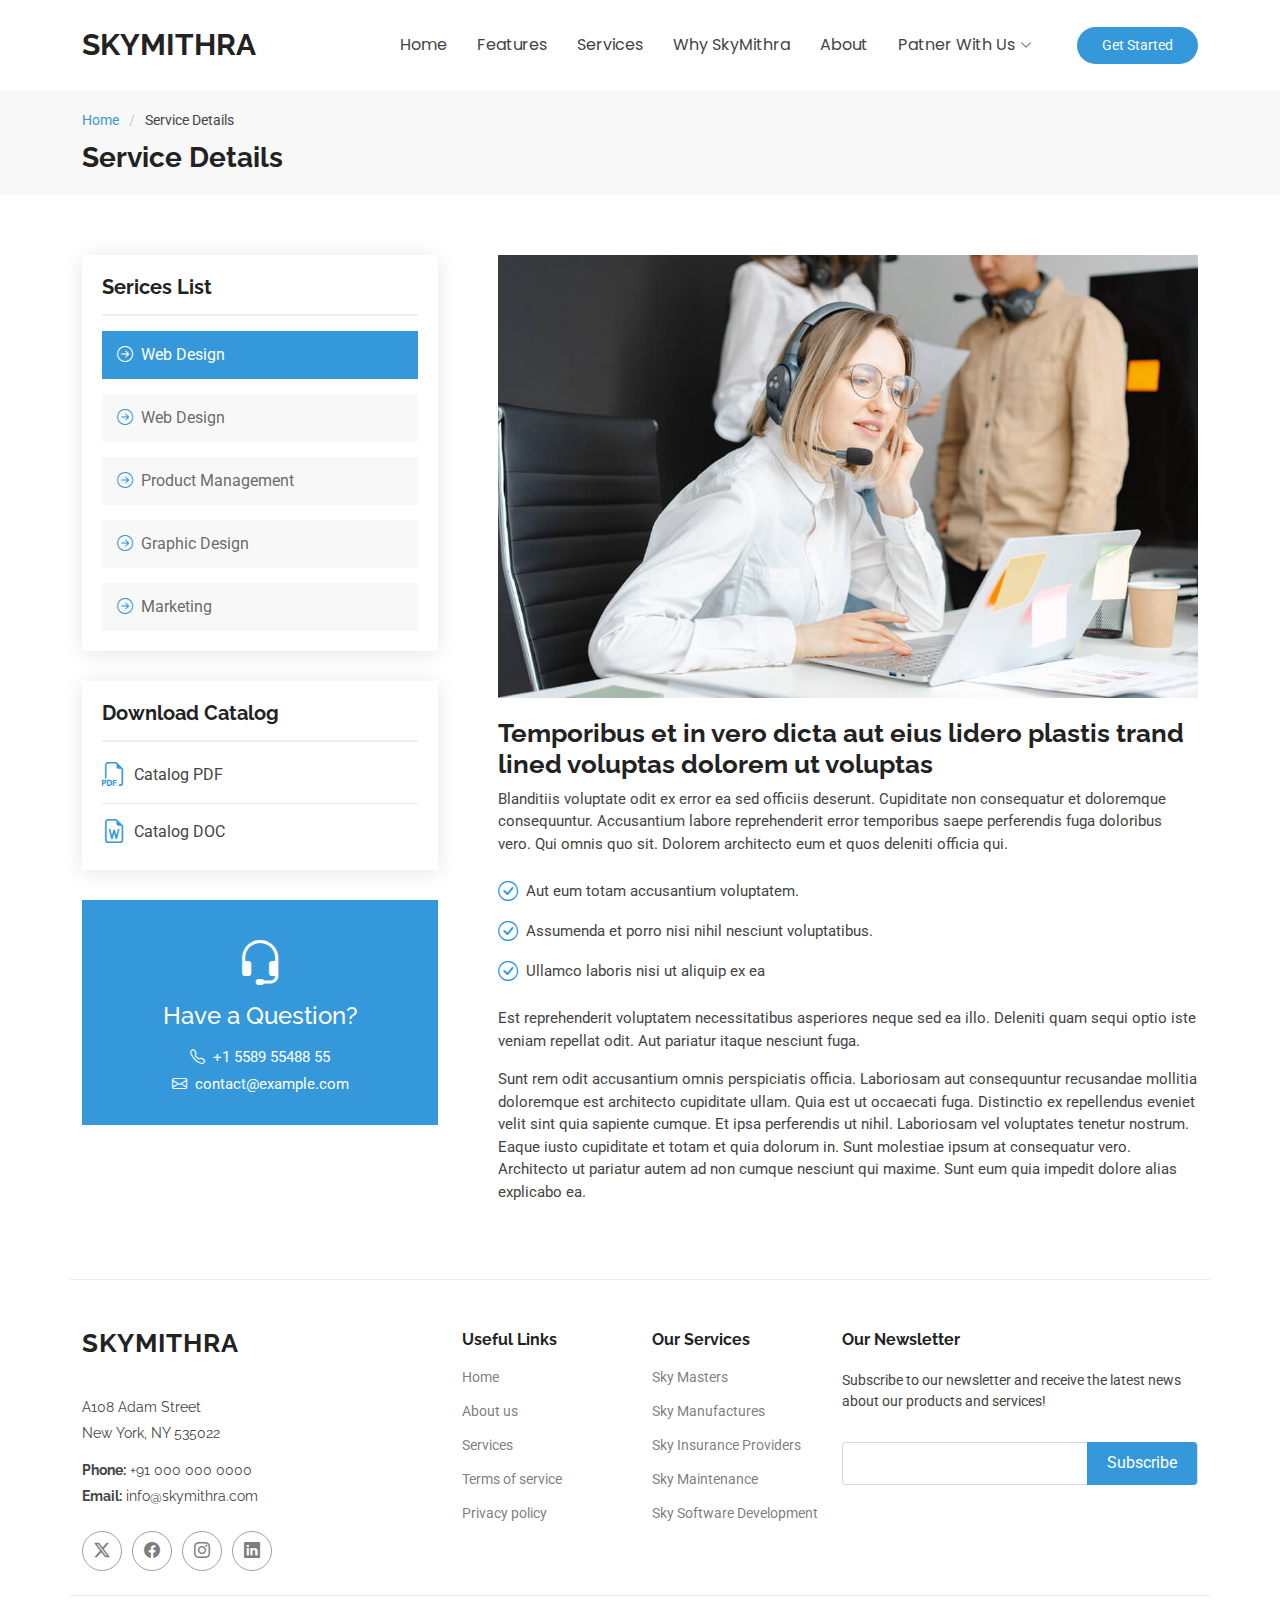
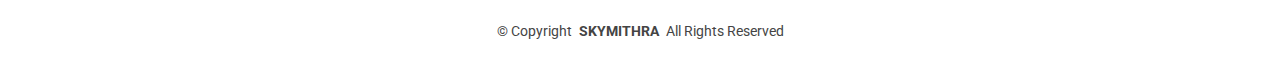
<file: service-details.html>
<!DOCTYPE html>
<html lang="en">

<head>
  <meta charset="utf-8">
  <meta content="width=device-width, initial-scale=1.0" name="viewport">
  <title>Service Details - Sky</title>
  <meta name="description" content="">
  <meta name="keywords" content="">

  <!-- Favicons -->
  <link href="assets/img/favicon.png" rel="icon">
  <link href="assets/img/apple-touch-icon.png" rel="apple-touch-icon">

  <!-- Fonts -->
  <link href="https://fonts.googleapis.com" rel="preconnect">
  <link href="https://fonts.gstatic.com" rel="preconnect" crossorigin>
  <link href="https://fonts.googleapis.com/css2?family=Roboto:ital,wght@0,100;0,300;0,400;0,500;0,700;0,900;1,100;1,300;1,400;1,500;1,700;1,900&family=Poppins:ital,wght@0,100;0,200;0,300;0,400;0,500;0,600;0,700;0,800;0,900;1,100;1,200;1,300;1,400;1,500;1,600;1,700;1,800;1,900&family=Raleway:ital,wght@0,100;0,200;0,300;0,400;0,500;0,600;0,700;0,800;0,900;1,100;1,200;1,300;1,400;1,500;1,600;1,700;1,800;1,900&display=swap" rel="stylesheet">

  <!-- Vendor CSS Files -->
  <link href="assets/vendor/bootstrap/css/bootstrap.min.css" rel="stylesheet">
  <link href="assets/vendor/bootstrap-icons/bootstrap-icons.css" rel="stylesheet">
  <link href="assets/vendor/aos/aos.css" rel="stylesheet">
  <link href="assets/vendor/swiper/swiper-bundle.min.css" rel="stylesheet">

  <!-- Main CSS File -->
  <link href="assets/css/main.css" rel="stylesheet">

</head>

<body class="service-details-page">

  <header id="header" class="header d-flex align-items-center sticky-top">
    <div class="container-fluid container-xl position-relative d-flex align-items-center">

      <a href="index.html" class="logo d-flex align-items-center me-auto">
        <!-- Uncomment the line below if you also wish to use an image logo -->
        <!-- <img src="assets/img/logo.png" alt=""> -->
        <h1 class="sitename">SKYMITHRA</h1>
      </a>

      <nav id="navmenu" class="navmenu">
        <ul>
          <li><a href="#hero">Home<br></a></li>
          <li><a href="#features">Features</a></li>
          <li><a href="#services">Services</a></li>
          <li><a href="#whychooseus">Why SkyMithra</a></li>
          <li><a href="#about">About</a></li>
          <li class="dropdown"><a href="#"><span>Patner With Us</span> <i class="bi bi-chevron-down toggle-dropdown"></i></a>
            <ul>
              <li><a href="#">As a Training Center</a></li>
              <li><a href="#">As a Service Provider</a></li>
              <li><a href="#">As a Pilot</a></li>
            </ul>
          </li>
          <i class="mobile-nav-toggle d-xl-none bi bi-list"></i>
        </ul>
      </nav>

      <a class="btn-getstarted" href="index.html#about">Get Started</a>

    </div>
  </header>

  <main class="main">

    <!-- Page Title -->
    <div class="page-title" data-aos="fade">
      <div class="container">
        <nav class="breadcrumbs">
          <ol>
            <li><a href="index.html">Home</a></li>
            <li class="current">Service Details</li>
          </ol>
        </nav>
        <h1>Service Details</h1>
      </div>
    </div><!-- End Page Title -->

    <!-- Service Details Section -->
    <section id="service-details" class="service-details section">

      <div class="container">

        <div class="row gy-5">

          <div class="col-lg-4" data-aos="fade-up" data-aos-delay="100">

            <div class="service-box">
              <h4>Serices List</h4>
              <div class="services-list">
                <a href="#" class="active"><i class="bi bi-arrow-right-circle"></i><span>Web Design</span></a>
                <a href="#"><i class="bi bi-arrow-right-circle"></i><span>Web Design</span></a>
                <a href="#"><i class="bi bi-arrow-right-circle"></i><span>Product Management</span></a>
                <a href="#"><i class="bi bi-arrow-right-circle"></i><span>Graphic Design</span></a>
                <a href="#"><i class="bi bi-arrow-right-circle"></i><span>Marketing</span></a>
              </div>
            </div><!-- End Services List -->

            <div class="service-box">
              <h4>Download Catalog</h4>
              <div class="download-catalog">
                <a href="#"><i class="bi bi-filetype-pdf"></i><span>Catalog PDF</span></a>
                <a href="#"><i class="bi bi-file-earmark-word"></i><span>Catalog DOC</span></a>
              </div>
            </div><!-- End Services List -->

            <div class="help-box d-flex flex-column justify-content-center align-items-center">
              <i class="bi bi-headset help-icon"></i>
              <h4>Have a Question?</h4>
              <p class="d-flex align-items-center mt-2 mb-0"><i class="bi bi-telephone me-2"></i> <span>+1 5589 55488 55</span></p>
              <p class="d-flex align-items-center mt-1 mb-0"><i class="bi bi-envelope me-2"></i> <a href="mailto:contact@example.com">contact@example.com</a></p>
            </div>

          </div>

          <div class="col-lg-8 ps-lg-5" data-aos="fade-up" data-aos-delay="200">
            <img src="assets/img/services.jpg" alt="" class="img-fluid services-img">
            <h3>Temporibus et in vero dicta aut eius lidero plastis trand lined voluptas dolorem ut voluptas</h3>
            <p>
              Blanditiis voluptate odit ex error ea sed officiis deserunt. Cupiditate non consequatur et doloremque consequuntur. Accusantium labore reprehenderit error temporibus saepe perferendis fuga doloribus vero. Qui omnis quo sit. Dolorem architecto eum et quos deleniti officia qui.
            </p>
            <ul>
              <li><i class="bi bi-check-circle"></i> <span>Aut eum totam accusantium voluptatem.</span></li>
              <li><i class="bi bi-check-circle"></i> <span>Assumenda et porro nisi nihil nesciunt voluptatibus.</span></li>
              <li><i class="bi bi-check-circle"></i> <span>Ullamco laboris nisi ut aliquip ex ea</span></li>
            </ul>
            <p>
              Est reprehenderit voluptatem necessitatibus asperiores neque sed ea illo. Deleniti quam sequi optio iste veniam repellat odit. Aut pariatur itaque nesciunt fuga.
            </p>
            <p>
              Sunt rem odit accusantium omnis perspiciatis officia. Laboriosam aut consequuntur recusandae mollitia doloremque est architecto cupiditate ullam. Quia est ut occaecati fuga. Distinctio ex repellendus eveniet velit sint quia sapiente cumque. Et ipsa perferendis ut nihil. Laboriosam vel voluptates tenetur nostrum. Eaque iusto cupiditate et totam et quia dolorum in. Sunt molestiae ipsum at consequatur vero. Architecto ut pariatur autem ad non cumque nesciunt qui maxime. Sunt eum quia impedit dolore alias explicabo ea.
            </p>
          </div>

        </div>

      </div>

    </section><!-- /Service Details Section -->

  </main>

  <footer id="footer" class="footer position-relative">

    <div class="container footer-top">
      <div class="row gy-4">
        <div class="col-lg-4 col-md-6 footer-about">
          <a href="index.html" class="logo d-flex align-items-center">
            <span class="sitename">SKYMITHRA</span>
          </a>
          <div class="footer-contact pt-3">
            <p>A108 Adam Street</p>
            <p>New York, NY 535022</p>
            <p class="mt-3"><strong>Phone:</strong> <span>+91 000 000 0000</span></p>
            <p><strong>Email:</strong> <span>info@skymithra.com</span></p>
          </div>
          <div class="social-links d-flex mt-4">
            <a href=""><i class="bi bi-twitter-x"></i></a>
            <a href=""><i class="bi bi-facebook"></i></a>
            <a href=""><i class="bi bi-instagram"></i></a>
            <a href=""><i class="bi bi-linkedin"></i></a>
          </div>
        </div>

        <div class="col-lg-2 col-md-3 footer-links">
          <h4>Useful Links</h4>
          <ul>
            <li><a href="#">Home</a></li>
            <li><a href="#">About us</a></li>
            <li><a href="#">Services</a></li>
            <li><a href="#">Terms of service</a></li>
            <li><a href="#">Privacy policy</a></li>
          </ul>
        </div>

        <div class="col-lg-2 col-md-3 footer-links">
          <h4>Our Services</h4>
          <ul>
            <li><a href="#">Sky Masters</a></li>
            <li><a href="#">Sky Manufactures</a></li>
            <li><a href="#">Sky Insurance Providers</a></li>
            <li><a href="#">Sky Maintenance</a></li>
            <li><a href="#">Sky Software Development</a></li>
          </ul>
        </div>

        <div class="col-lg-4 col-md-12 footer-newsletter">
          <h4>Our Newsletter</h4>
          <p>Subscribe to our newsletter and receive the latest news about our products and services!</p>
          <form action="forms/newsletter.php" method="post" class="php-email-form">
            <div class="newsletter-form"><input type="email" name="email"><input type="submit" value="Subscribe"></div>
            <div class="loading">Loading</div>
            <div class="error-message"></div>
            <div class="sent-message">Your subscription request has been sent. Thank you!</div>
          </form>
        </div>

      </div>
    </div>

    <div class="container copyright text-center mt-4">
      <p>© <span>Copyright</span> <strong class="px-1 sitename">SKYMITHRA</strong> <span>All Rights Reserved</span></p>

    </div>

  </footer>

  <!-- Scroll Top -->
  <a href="#" id="scroll-top" class="scroll-top d-flex align-items-center justify-content-center"><i class="bi bi-arrow-up-short"></i></a>

  <!-- Preloader -->
  <div id="preloader"></div>

  <!-- Vendor JS Files -->
  <script src="assets/vendor/bootstrap/js/bootstrap.bundle.min.js"></script>
  <script src="assets/vendor/php-email-form/validate.js"></script>
  <script src="assets/vendor/aos/aos.js"></script>
  <script src="assets/vendor/swiper/swiper-bundle.min.js"></script>

  <!-- Main JS File -->
  <script src="assets/js/main.js"></script>

</body>

</html>
</file>
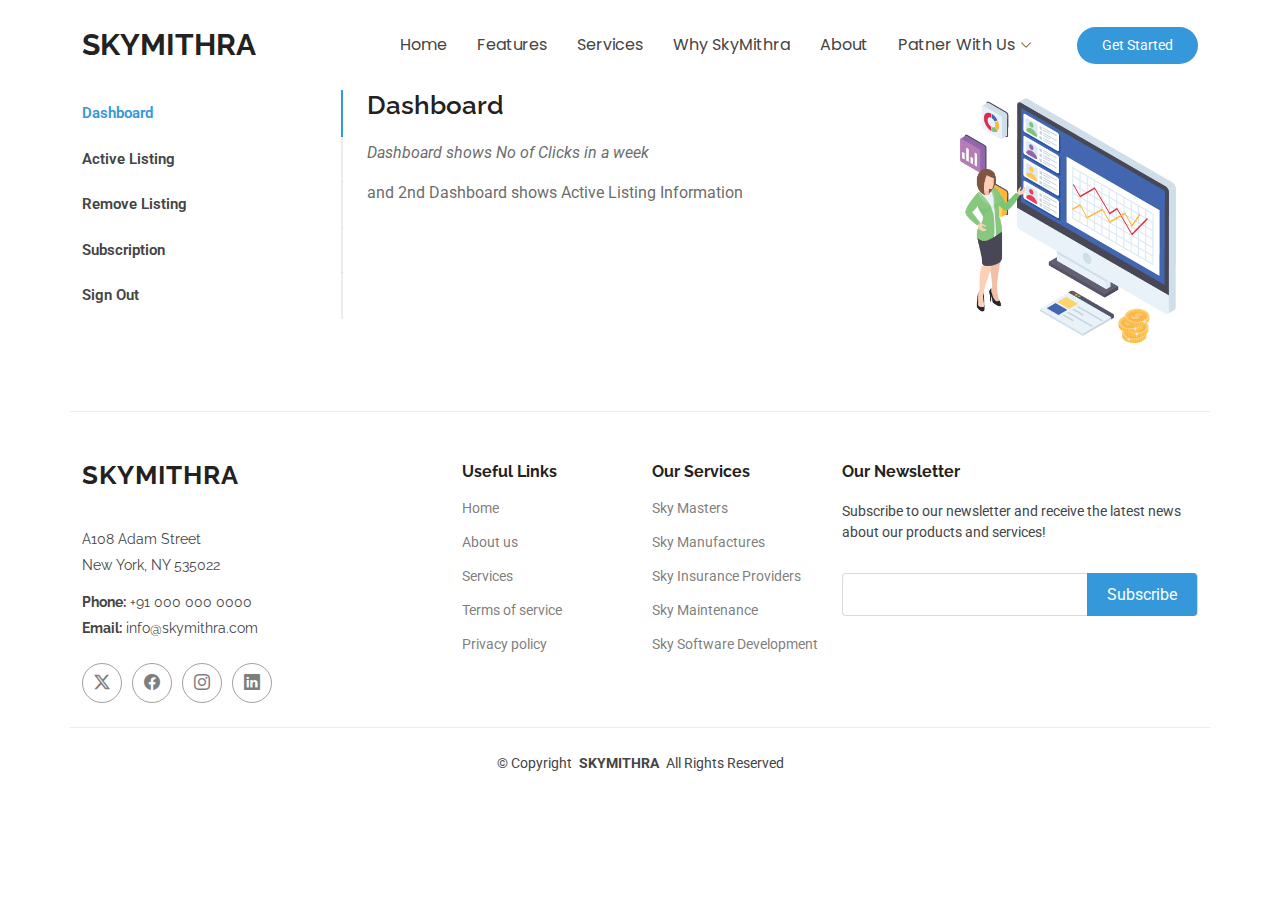
<file: starter-page.html>
<!DOCTYPE html>
<html lang="en">

<head>
  <meta charset="utf-8">
  <meta content="width=device-width, initial-scale=1.0" name="viewport">
  <title>Starter Page - Sky</title>
  <meta name="description" content="">
  <meta name="keywords" content="">

  <!-- Favicons -->
  <link href="assets/img/favicon.png" rel="icon">
  <link href="assets/img/apple-touch-icon.png" rel="apple-touch-icon">

  <!-- Fonts -->
  <link href="https://fonts.googleapis.com" rel="preconnect">
  <link href="https://fonts.gstatic.com" rel="preconnect" crossorigin>
  <link href="https://fonts.googleapis.com/css2?family=Roboto:ital,wght@0,100;0,300;0,400;0,500;0,700;0,900;1,100;1,300;1,400;1,500;1,700;1,900&family=Poppins:ital,wght@0,100;0,200;0,300;0,400;0,500;0,600;0,700;0,800;0,900;1,100;1,200;1,300;1,400;1,500;1,600;1,700;1,800;1,900&family=Raleway:ital,wght@0,100;0,200;0,300;0,400;0,500;0,600;0,700;0,800;0,900;1,100;1,200;1,300;1,400;1,500;1,600;1,700;1,800;1,900&display=swap" rel="stylesheet">

  <!-- Vendor CSS Files -->
  <link href="assets/vendor/bootstrap/css/bootstrap.min.css" rel="stylesheet">
  <link href="assets/vendor/bootstrap-icons/bootstrap-icons.css" rel="stylesheet">
  <link href="assets/vendor/aos/aos.css" rel="stylesheet">
  <link href="assets/vendor/swiper/swiper-bundle.min.css" rel="stylesheet">

  <!-- Main CSS File -->
  <link href="assets/css/main.css" rel="stylesheet">

</head>

<body class="starter-page-page">

  <header id="header" class="header d-flex align-items-center sticky-top">
    <div class="container-fluid container-xl position-relative d-flex align-items-center">

      <a href="index.html" class="logo d-flex align-items-center me-auto">
        <!-- Uncomment the line below if you also wish to use an image logo -->
        <!-- <img src="assets/img/logo.png" alt=""> -->
        <h1 class="sitename">SKYMITHRA</h1>
      </a>

      <nav id="navmenu" class="navmenu">
        <ul>
          <li><a href="#hero">Home<br></a></li>
          <li><a href="#features">Features</a></li>
          <li><a href="#services">Services</a></li>
          <li><a href="#whychooseus">Why SkyMithra</a></li>
          <li><a href="#about">About</a></li>
          <li class="dropdown"><a href="#"><span>Patner With Us</span> <i class="bi bi-chevron-down toggle-dropdown"></i></a>
            <ul>
              <li><a href="#">As a Training Center</a></li>
              <li><a href="#">As a Service Provider</a></li>
              <li><a href="#">As a Pilot</a></li>
            </ul>
          </li>
          <i class="mobile-nav-toggle d-xl-none bi bi-list"></i>
        </ul>
      </nav>

      <a class="btn-getstarted" href="index.html#about">Get Started</a>

    </div>
  </header>

  <main class="main">

    <!-- Tabs Section -->
    <section id="tabs" class="tabs section">

      <div class="container" data-aos="fade-up" data-aos-delay="100">

        <div class="row">
          <div class="col-lg-3">
            <ul class="nav nav-tabs flex-column">
              <li class="nav-item">
                <a class="nav-link active show" data-bs-toggle="tab" href="#tabs-tab-1">Dashboard</a>
              </li>
              <li class="nav-item">
                <a class="nav-link" data-bs-toggle="tab" href="#tabs-tab-2">Active Listing</a>
              </li>
              <li class="nav-item">
                <a class="nav-link" data-bs-toggle="tab" href="#tabs-tab-3">Remove Listing</a>
              </li>
              <li class="nav-item">
                <a class="nav-link" data-bs-toggle="tab" href="#tabs-tab-4">Subscription</a>
              </li>
              <li class="nav-item">
                <a class="nav-link" data-bs-toggle="tab" href="#tabs-tab-5">Sign Out</a>
              </li>
            </ul>
          </div>
          <div class="col-lg-9 mt-4 mt-lg-0">
            <div class="tab-content">
              <div class="tab-pane active show" id="tabs-tab-1">
                <div class="row">
                  <div class="col-lg-8 details order-2 order-lg-1">
                    <h3>Dashboard</h3>
                    <p class="fst-italic">Dashboard shows No of Clicks in a week</p>
                    <p>and 2nd Dashboard shows Active Listing Information</p>
                  </div>
                  <div class="col-lg-4 text-center order-1 order-lg-2">
                    <img src="assets/img/tabs/tab-1.png" alt="" class="img-fluid">
                  </div>
                </div>
              </div>
              <div class="tab-pane" id="tabs-tab-2">
                <div class="row">
                  <div class="col-lg-8 details order-2 order-lg-1">
                    <h3>Active Listings</h3>
                    <p class="fst-italic">Shows Active Listing</p>
                    <p>and no of clicks on lisitings</p>
                  </div>
                  <div class="col-lg-4 text-center order-1 order-lg-2">
                    <img src="assets/img/tabs/tab-2.png" alt="" class="img-fluid">
                  </div>
                </div>
              </div>
              <div class="tab-pane" id="tabs-tab-3">
                <div class="row">
                  <div class="col-lg-8 details order-2 order-lg-1">
                    <h3>Remove / Update Listing</h3>
                    <p class="fst-italic">Will Give Option to Remove / Update Listings</p>
                    <p>Which will take some time for verification</p>
                  </div>
                  <div class="col-lg-4 text-center order-1 order-lg-2">
                    <img src="assets/img/tabs/tab-3.png" alt="" class="img-fluid">
                  </div>
                </div>
              </div>
              <div class="tab-pane" id="tabs-tab-4">
                <div class="row">
                  <div class="col-lg-8 details order-2 order-lg-1">
                    <h3>Subscription</h3>
                    <p class="fst-italic">For Listings in our website</p>
                    <p></p>
                  </div>
                  <div class="col-lg-4 text-center order-1 order-lg-2">
                    <img src="assets/img/tabs/tab-4.png" alt="" class="img-fluid">
                  </div>
                </div>
              </div>
              <div class="tab-pane" id="tabs-tab-5">
                <div class="row">
                  <div class="col-lg-8 details order-2 order-lg-1">
                    <h3>Sign Out </h3>
                    <p class="fst-italic">With Account Update or Modifications details</p>
                    <p></p>
                  </div>
                  <div class="col-lg-4 text-center order-1 order-lg-2">
                    <img src="assets/img/tabs/tab-5.png" alt="" class="img-fluid">
                  </div>
                </div>
              </div>
            </div>
          </div>
        </div>

      </div>

    </section><!-- /Tabs Section -->

  </main>

  <footer id="footer" class="footer position-relative">

    <div class="container footer-top">
      <div class="row gy-4">
        <div class="col-lg-4 col-md-6 footer-about">
          <a href="index.html" class="logo d-flex align-items-center">
            <span class="sitename">SKYMITHRA</span>
          </a>
          <div class="footer-contact pt-3">
            <p>A108 Adam Street</p>
            <p>New York, NY 535022</p>
            <p class="mt-3"><strong>Phone:</strong> <span>+91 000 000 0000</span></p>
            <p><strong>Email:</strong> <span>info@skymithra.com</span></p>
          </div>
          <div class="social-links d-flex mt-4">
            <a href=""><i class="bi bi-twitter-x"></i></a>
            <a href=""><i class="bi bi-facebook"></i></a>
            <a href=""><i class="bi bi-instagram"></i></a>
            <a href=""><i class="bi bi-linkedin"></i></a>
          </div>
        </div>

        <div class="col-lg-2 col-md-3 footer-links">
          <h4>Useful Links</h4>
          <ul>
            <li><a href="#">Home</a></li>
            <li><a href="#">About us</a></li>
            <li><a href="#">Services</a></li>
            <li><a href="#">Terms of service</a></li>
            <li><a href="#">Privacy policy</a></li>
          </ul>
        </div>

        <div class="col-lg-2 col-md-3 footer-links">
          <h4>Our Services</h4>
          <ul>
            <li><a href="#">Sky Masters</a></li>
            <li><a href="#">Sky Manufactures</a></li>
            <li><a href="#">Sky Insurance Providers</a></li>
            <li><a href="#">Sky Maintenance</a></li>
            <li><a href="#">Sky Software Development</a></li>
          </ul>
        </div>

        <div class="col-lg-4 col-md-12 footer-newsletter">
          <h4>Our Newsletter</h4>
          <p>Subscribe to our newsletter and receive the latest news about our products and services!</p>
          <form action="forms/newsletter.php" method="post" class="php-email-form">
            <div class="newsletter-form"><input type="email" name="email"><input type="submit" value="Subscribe"></div>
            <div class="loading">Loading</div>
            <div class="error-message"></div>
            <div class="sent-message">Your subscription request has been sent. Thank you!</div>
          </form>
        </div>

      </div>
    </div>

    <div class="container copyright text-center mt-4">
      <p>© <span>Copyright</span> <strong class="px-1 sitename">SKYMITHRA</strong> <span>All Rights Reserved</span></p>

    </div>

  </footer>

  <!-- Scroll Top -->
  <a href="#" id="scroll-top" class="scroll-top d-flex align-items-center justify-content-center"><i class="bi bi-arrow-up-short"></i></a>

  <!-- Preloader -->
  <div id="preloader"></div>

  <!-- Vendor JS Files -->
  <script src="assets/vendor/bootstrap/js/bootstrap.bundle.min.js"></script>
  <script src="assets/vendor/php-email-form/validate.js"></script>
  <script src="assets/vendor/aos/aos.js"></script>
  <script src="assets/vendor/swiper/swiper-bundle.min.js"></script>

  <!-- Main JS File -->
  <script src="assets/js/main.js"></script>

</body>

</html>
</file>
<file: assets/css/main.css>
/*--------------------------------------------------------------
# Font & Color Variables
# Help: https://bootstrapmade.com/color-system/
--------------------------------------------------------------*/
/* Fonts */
:root {
  --default-font: "Roboto",  system-ui, -apple-system, "Segoe UI", Roboto, "Helvetica Neue", Arial, "Noto Sans", "Liberation Sans", sans-serif, "Apple Color Emoji", "Segoe UI Emoji", "Segoe UI Symbol", "Noto Color Emoji";
  --heading-font: "Raleway",  sans-serif;
  --nav-font: "Poppins",  sans-serif;
}

/* Global Colors - The following color variables are used throughout the website. Updating them here will change the color scheme of the entire website */
:root { 
  --background-color: #ffffff; /* Background color for the entire website, including individual sections */
  --default-color: #444444; /* Default color used for the majority of the text content across the entire website */
  --heading-color: #222222; /* Color for headings, subheadings and title throughout the website */
  --accent-color: #3498db; /* Accent color that represents your brand on the website. It's used for buttons, links, and other elements that need to stand out */
  --surface-color: #ffffff; /* The surface color is used as a background of boxed elements within sections, such as cards, icon boxes, or other elements that require a visual separation from the global background. */
  --contrast-color: #ffffff; /* Contrast color for text, ensuring readability against backgrounds of accent, heading, or default colors. */
}

/* Nav Menu Colors - The following color variables are used specifically for the navigation menu. They are separate from the global colors to allow for more customization options */
:root {
  --nav-color: #444444;  /* The default color of the main navmenu links */
  --nav-hover-color: #3498db; /* Applied to main navmenu links when they are hovered over or active */
  --nav-mobile-background-color: #ffffff; /* Used as the background color for mobile navigation menu */
  --nav-dropdown-background-color: #ffffff; /* Used as the background color for dropdown items that appear when hovering over primary navigation items */
  --nav-dropdown-color: #444444; /* Used for navigation links of the dropdown items in the navigation menu. */
  --nav-dropdown-hover-color: #3498db; /* Similar to --nav-hover-color, this color is applied to dropdown navigation links when they are hovered over. */
}

/* Color Presets - These classes override global colors when applied to any section or element, providing reuse of the sam color scheme. */

.light-background {
  --background-color: #f4fafd;
  --surface-color: #ffffff;
}

.dark-background {
  --background-color: #060606;
  --default-color: #ffffff;
  --heading-color: #ffffff;
  --surface-color: #202020;
  --contrast-color: #ffffff;
}

/* Smooth scroll */
:root {
  scroll-behavior: smooth;
}

/*--------------------------------------------------------------
# General Styling & Shared Classes
--------------------------------------------------------------*/
body {
  color: var(--default-color);
  background-color: var(--background-color);
  font-family: var(--default-font);
}

a {
  color: var(--accent-color);
  text-decoration: none;
  transition: 0.3s;
}

a:hover {
  color: color-mix(in srgb, var(--accent-color), transparent 25%);
  text-decoration: none;
}

h1,
h2,
h3,
h4,
h5,
h6 {
  color: var(--heading-color);
  font-family: var(--heading-font);
}

/* PHP Email Form Messages
------------------------------*/
.php-email-form .error-message {
  display: none;
  background: #df1529;
  color: #ffffff;
  text-align: left;
  padding: 15px;
  margin-bottom: 24px;
  font-weight: 600;
}

.php-email-form .sent-message {
  display: none;
  color: #ffffff;
  background: #059652;
  text-align: center;
  padding: 15px;
  margin-bottom: 24px;
  font-weight: 600;
}

.php-email-form .loading {
  display: none;
  background: var(--surface-color);
  text-align: center;
  padding: 15px;
  margin-bottom: 24px;
}

.php-email-form .loading:before {
  content: "";
  display: inline-block;
  border-radius: 50%;
  width: 24px;
  height: 24px;
  margin: 0 10px -6px 0;
  border: 3px solid var(--accent-color);
  border-top-color: var(--surface-color);
  animation: php-email-form-loading 1s linear infinite;
}

@keyframes php-email-form-loading {
  0% {
    transform: rotate(0deg);
  }

  100% {
    transform: rotate(360deg);
  }
}

/*--------------------------------------------------------------
# Global Header
--------------------------------------------------------------*/
.header {
  color: var(--default-color);
  background-color: var(--background-color);
  padding: 15px 0;
  transition: all 0.5s;
  z-index: 997;
}

.header .logo {
  line-height: 1;
}

.header .logo img {
  max-height: 36px;
  margin-right: 8px;
}

.header .logo h1 {
  font-size: 30px;
  margin: 0;
  font-weight: 700;
  color: var(--heading-color);
}

.header .btn-getstarted,
.header .btn-getstarted:focus {
  color: var(--contrast-color);
  background: var(--accent-color);
  font-size: 14px;
  padding: 8px 25px;
  margin: 0 0 0 30px;
  border-radius: 50px;
  transition: 0.3s;
}

.header .btn-getstarted:hover,
.header .btn-getstarted:focus:hover {
  color: var(--contrast-color);
  background: color-mix(in srgb, var(--accent-color), transparent 15%);
}

@media (max-width: 1200px) {
  .header .logo {
    order: 1;
  }

  .header .btn-getstarted {
    order: 2;
    margin: 0 15px 0 0;
    padding: 6px 15px;
  }

  .header .navmenu {
    order: 3;
  }
}

.scrolled .header {
  box-shadow: 0px 0 18px rgba(0, 0, 0, 0.1);
}

/*--------------------------------------------------------------
# Navigation Menu
--------------------------------------------------------------*/
/* Navmenu - Desktop */
@media (min-width: 1200px) {
  .navmenu {
    padding: 0;
  }

  .navmenu ul {
    margin: 0;
    padding: 0;
    display: flex;
    list-style: none;
    align-items: center;
  }

  .navmenu li {
    position: relative;
  }

  .navmenu a,
  .navmenu a:focus {
    color: var(--nav-color);
    padding: 18px 15px;
    font-size: 16px;
    font-family: var(--nav-font);
    font-weight: 400;
    display: flex;
    align-items: center;
    justify-content: space-between;
    white-space: nowrap;
    transition: 0.3s;
  }

  .navmenu a i,
  .navmenu a:focus i {
    font-size: 12px;
    line-height: 0;
    margin-left: 5px;
    transition: 0.3s;
  }

  .navmenu li:last-child a {
    padding-right: 0;
  }

  .navmenu li:hover>a,
  .navmenu .active,
  .navmenu .active:focus {
    color: var(--nav-hover-color);
  }

  .navmenu .dropdown ul {
    margin: 0;
    padding: 10px 0;
    background: var(--nav-dropdown-background-color);
    display: block;
    position: absolute;
    visibility: hidden;
    left: 14px;
    top: 130%;
    opacity: 0;
    transition: 0.3s;
    border-radius: 4px;
    z-index: 99;
    box-shadow: 0px 0px 30px rgba(0, 0, 0, 0.1);
  }

  .navmenu .dropdown ul li {
    min-width: 200px;
  }

  .navmenu .dropdown ul a {
    padding: 10px 20px;
    font-size: 15px;
    text-transform: none;
    color: var(--nav-dropdown-color);
  }

  .navmenu .dropdown ul a i {
    font-size: 12px;
  }

  .navmenu .dropdown ul a:hover,
  .navmenu .dropdown ul .active:hover,
  .navmenu .dropdown ul li:hover>a {
    color: var(--nav-dropdown-hover-color);
  }

  .navmenu .dropdown:hover>ul {
    opacity: 1;
    top: 100%;
    visibility: visible;
  }

  .navmenu .dropdown .dropdown ul {
    top: 0;
    left: -90%;
    visibility: hidden;
  }

  .navmenu .dropdown .dropdown:hover>ul {
    opacity: 1;
    top: 0;
    left: -100%;
    visibility: visible;
  }
}

/* Navmenu - Mobile */
@media (max-width: 1199px) {
  .mobile-nav-toggle {
    color: var(--nav-color);
    font-size: 28px;
    line-height: 0;
    margin-right: 10px;
    cursor: pointer;
    transition: color 0.3s;
  }

  .navmenu {
    padding: 0;
    z-index: 9997;
  }

  .navmenu ul {
    display: none;
    list-style: none;
    position: absolute;
    inset: 60px 20px 20px 20px;
    padding: 10px 0;
    margin: 0;
    border-radius: 6px;
    background-color: var(--nav-mobile-background-color);
    overflow-y: auto;
    transition: 0.3s;
    z-index: 9998;
    box-shadow: 0px 0px 30px rgba(0, 0, 0, 0.1);
  }

  .navmenu a,
  .navmenu a:focus {
    color: var(--nav-dropdown-color);
    padding: 10px 20px;
    font-family: var(--nav-font);
    font-size: 17px;
    font-weight: 500;
    display: flex;
    align-items: center;
    justify-content: space-between;
    white-space: nowrap;
    transition: 0.3s;
  }

  .navmenu a i,
  .navmenu a:focus i {
    font-size: 12px;
    line-height: 0;
    margin-left: 5px;
    width: 30px;
    height: 30px;
    display: flex;
    align-items: center;
    justify-content: center;
    border-radius: 50%;
    transition: 0.3s;
    background-color: color-mix(in srgb, var(--accent-color), transparent 90%);
  }

  .navmenu a i:hover,
  .navmenu a:focus i:hover {
    background-color: var(--accent-color);
    color: var(--contrast-color);
  }

  .navmenu a:hover,
  .navmenu .active,
  .navmenu .active:focus {
    color: var(--nav-dropdown-hover-color);
  }

  .navmenu .active i,
  .navmenu .active:focus i {
    background-color: var(--accent-color);
    color: var(--contrast-color);
    transform: rotate(180deg);
  }

  .navmenu .dropdown ul {
    position: static;
    display: none;
    z-index: 99;
    padding: 10px 0;
    margin: 10px 20px;
    background-color: var(--nav-dropdown-background-color);
    border: 1px solid color-mix(in srgb, var(--default-color), transparent 90%);
    box-shadow: none;
    transition: all 0.5s ease-in-out;
  }

  .navmenu .dropdown ul ul {
    background-color: rgba(33, 37, 41, 0.1);
  }

  .navmenu .dropdown>.dropdown-active {
    display: block;
    background-color: rgba(33, 37, 41, 0.03);
  }

  .mobile-nav-active {
    overflow: hidden;
  }

  .mobile-nav-active .mobile-nav-toggle {
    color: #fff;
    position: absolute;
    font-size: 32px;
    top: 15px;
    right: 15px;
    margin-right: 0;
    z-index: 9999;
  }

  .mobile-nav-active .navmenu {
    position: fixed;
    overflow: hidden;
    inset: 0;
    background: rgba(33, 37, 41, 0.8);
    transition: 0.3s;
  }

  .mobile-nav-active .navmenu>ul {
    display: block;
  }
}

/*--------------------------------------------------------------
# Global Footer
--------------------------------------------------------------*/
.footer {
  color: var(--default-color);
  background-color: var(--background-color);
  font-size: 14px;
  position: relative;
}

.footer .footer-top {
  padding-top: 50px;
  border-top: 1px solid color-mix(in srgb, var(--default-color), transparent 90%);
}

.footer .footer-about .logo {
  line-height: 1;
  margin-bottom: 25px;
}

.footer .footer-about .logo img {
  max-height: 40px;
  margin-right: 6px;
}

.footer .footer-about .logo span {
  font-size: 26px;
  font-weight: 700;
  letter-spacing: 1px;
  font-family: var(--heading-font);
  color: var(--heading-color);
}

.footer .footer-about p {
  font-size: 14px;
  font-family: var(--heading-font);
}

.footer .social-links a {
  display: flex;
  align-items: center;
  justify-content: center;
  width: 40px;
  height: 40px;
  border-radius: 50%;
  border: 1px solid color-mix(in srgb, var(--default-color), transparent 50%);
  font-size: 16px;
  color: color-mix(in srgb, var(--default-color), transparent 30%);
  margin-right: 10px;
  transition: 0.3s;
}

.footer .social-links a:hover {
  color: var(--accent-color);
  border-color: var(--accent-color);
}

.footer h4 {
  font-size: 16px;
  font-weight: bold;
  position: relative;
  padding-bottom: 12px;
}

.footer .footer-links {
  margin-bottom: 30px;
}

.footer .footer-links ul {
  list-style: none;
  padding: 0;
  margin: 0;
}

.footer .footer-links ul i {
  padding-right: 2px;
  font-size: 12px;
  line-height: 0;
}

.footer .footer-links ul li {
  padding: 10px 0;
  display: flex;
  align-items: center;
}

.footer .footer-links ul li:first-child {
  padding-top: 0;
}

.footer .footer-links ul a {
  color: color-mix(in srgb, var(--default-color), transparent 30%);
  display: inline-block;
  line-height: 1;
}

.footer .footer-links ul a:hover {
  color: var(--accent-color);
}

.footer .footer-contact p {
  margin-bottom: 5px;
}

.footer .footer-newsletter .newsletter-form {
  margin-top: 30px;
  margin-bottom: 15px;
  padding: 6px 8px;
  position: relative;
  border-radius: 4px;
  border: 1px solid color-mix(in srgb, var(--default-color), transparent 80%);
  display: flex;
  background-color: var(--background-color);
  transition: 0.3s;
}

.footer .footer-newsletter .newsletter-form:focus-within {
  border-color: var(--accent-color);
}

.footer .footer-newsletter .newsletter-form input[type=email] {
  border: 0;
  padding: 4px;
  width: 100%;
  background-color: var(--background-color);
  color: var(--default-color);
}

.footer .footer-newsletter .newsletter-form input[type=email]:focus-visible {
  outline: none;
}

.footer .footer-newsletter .newsletter-form input[type=submit] {
  border: 0;
  font-size: 16px;
  padding: 0 20px;
  margin: -7px -8px -7px 0;
  background: var(--accent-color);
  color: var(--contrast-color);
  transition: 0.3s;
  border-radius: 0 4px 4px 0;
}

.footer .footer-newsletter .newsletter-form input[type=submit]:hover {
  background: color-mix(in srgb, var(--accent-color), transparent 20%);
}

.footer .copyright {
  padding: 25px 0;
  border-top: 1px solid color-mix(in srgb, var(--default-color), transparent 90%);
}

.footer .copyright p {
  margin-bottom: 0;
}

.footer .credits {
  margin-top: 6px;
  font-size: 13px;
}

/*--------------------------------------------------------------
# Preloader
--------------------------------------------------------------*/
#preloader {
  position: fixed;
  inset: 0;
  z-index: 999999;
  overflow: hidden;
  background: var(--background-color);
  transition: all 0.6s ease-out;
}

#preloader:before {
  content: "";
  position: fixed;
  top: calc(50% - 30px);
  left: calc(50% - 30px);
  border: 6px solid #ffffff;
  border-color: var(--accent-color) transparent var(--accent-color) transparent;
  border-radius: 50%;
  width: 60px;
  height: 60px;
  animation: animate-preloader 1.5s linear infinite;
}

@keyframes animate-preloader {
  0% {
    transform: rotate(0deg);
  }

  100% {
    transform: rotate(360deg);
  }
}

/*--------------------------------------------------------------
# Scroll Top Button
--------------------------------------------------------------*/
.scroll-top {
  position: fixed;
  visibility: hidden;
  opacity: 0;
  right: 15px;
  bottom: 15px;
  z-index: 99999;
  background-color: var(--accent-color);
  width: 40px;
  height: 40px;
  border-radius: 4px;
  transition: all 0.4s;
}

.scroll-top i {
  font-size: 24px;
  color: var(--contrast-color);
  line-height: 0;
}

.scroll-top:hover {
  background-color: color-mix(in srgb, var(--accent-color), transparent 20%);
  color: var(--contrast-color);
}

.scroll-top.active {
  visibility: visible;
  opacity: 1;
}

/*--------------------------------------------------------------
# Disable aos animation delay on mobile devices
--------------------------------------------------------------*/
@media screen and (max-width: 768px) {
  [data-aos-delay] {
    transition-delay: 0 !important;
  }
}

/*--------------------------------------------------------------
# Global Page Titles & Breadcrumbs
--------------------------------------------------------------*/
.page-title {
  --background-color: color-mix(in srgb, var(--default-color), transparent 96%);
  color: var(--default-color);
  background-color: var(--background-color);
  padding: 20px 0;
  position: relative;
}

.page-title h1 {
  font-size: 28px;
  font-weight: 700;
  margin: 0;
}

.page-title .breadcrumbs ol {
  display: flex;
  flex-wrap: wrap;
  list-style: none;
  padding: 0 0 10px 0;
  margin: 0;
  font-size: 14px;
  font-weight: 400;
}

.page-title .breadcrumbs ol li+li {
  padding-left: 10px;
}

.page-title .breadcrumbs ol li+li::before {
  content: "/";
  display: inline-block;
  padding-right: 10px;
  color: color-mix(in srgb, var(--default-color), transparent 70%);
}

/*--------------------------------------------------------------
# Global Sections
--------------------------------------------------------------*/
section,
.section {
  color: var(--default-color);
  background-color: var(--background-color);
  padding: 60px 0;
  scroll-margin-top: 90px;
  overflow: clip;
}

@media (max-width: 1199px) {

  section,
  .section {
    scroll-margin-top: 66px;
  }
}

/*--------------------------------------------------------------
# Global Section Titles
--------------------------------------------------------------*/
.section-title {
  text-align: center;
  padding-bottom: 60px;
  position: relative;
}

.section-title h2 {
  font-size: 32px;
  font-weight: 700;
  position: relative;
}

.section-title h2:before,
.section-title h2:after {
  content: "";
  width: 50px;
  height: 2px;
  background: var(--accent-color);
  display: inline-block;
}

.section-title h2:before {
  margin: 0 15px 10px 0;
}

.section-title h2:after {
  margin: 0 0 10px 15px;
}

.section-title p {
  margin-bottom: 0;
}

/*--------------------------------------------------------------
# Hero Section
--------------------------------------------------------------*/
.hero {
  --background-color: #0a2640;
  --default-color: #e0e0e0;
  --heading-color: #f2f2f2;
  --accent-color: #ff6f61;
  --surface-color: #074b74;
  --contrast-color: #ffffff;
  padding: 0;
}

.hero .carousel {
  width: 100%;
  min-height: 70vh;
  padding: 0;
  margin: 0;
  background-color: var(--background-color);
  position: relative;
  z-index: 1;
  overflow: hidden;
}

@media (max-width: 768px) {
  .hero .carousel {
    min-height: 100vh;
  }
}

.hero img {
  position: absolute;
  inset: 0;
  display: block;
  width: 100%;
  height: 100%;
  object-fit: cover;
  z-index: 1;
}

.hero .carousel-item {
  position: absolute;
  inset: 0;
  background-size: cover;
  background-position: center;
  background-repeat: no-repeat;
  overflow: hidden;
}

.hero .carousel-item:before {
  content: "";
  background: color-mix(in srgb, var(--background-color), transparent 20%);
  position: absolute;
  inset: 0;
  z-index: 2;
}

.hero .carousel-item::before {
  content: "";
  background-color: color-mix(in srgb, var(--background-color), transparent 20%);
  position: absolute;
  inset: 0;
}

.hero .carousel-container {
  position: absolute;
  inset: 90px 64px 64px 64px;
  display: flex;
  justify-content: center;
  align-items: center;
  flex-direction: column;
  z-index: 3;
}

.hero .carousel-item h2 {
  margin-bottom: 30px;
  font-size: 48px;
  font-weight: 700;
  animation: fadeInDown 1s both;
}

.hero .carousel-item h2 span {
  color: var(--accent-color);
}

@media (max-width: 768px) {
  .hero .carousel-item h2 {
    font-size: 30px;
  }
}

.hero .carousel-item p {
  animation: fadeInDown 1s both 0.2s;
}

@media (min-width: 1024px) {

  .hero h2,
  .hero p {
    max-width: 60%;
  }
}

.hero .btn-get-started {
  color: var(--contrast-color);
  background: var(--accent-color);
  font-family: var(--heading-font);
  font-weight: 500;
  font-size: 15px;
  letter-spacing: 1px;
  display: inline-block;
  padding: 8px 32px;
  border-radius: 50px;
  transition: 0.5s;
  margin: 10px;
  animation: fadeInUp 1s both 0.4s;
}

.hero .btn-get-started:hover {
  background: color-mix(in srgb, var(--accent-color), transparent 20%);
}

.hero .carousel-control-prev,
.hero .carousel-control-next {
  width: 15%;
  transition: 0.3s;
  opacity: 0.4;
}

.hero .carousel-control-prev:focus,
.hero .carousel-control-next:focus {
  opacity: 0.5;
}

.hero .carousel-control-prev:hover,
.hero .carousel-control-next:hover {
  opacity: 0.9;
}

@media (min-width: 1024px) {

  .hero .carousel-control-prev,
  .hero .carousel-control-next {
    width: 5%;
  }
}

.hero .carousel-control-next-icon,
.hero .carousel-control-prev-icon {
  background: none;
  color: var(--default-color);
  font-size: 48px;
  line-height: 1;
}

.hero .carousel-indicators li {
  list-style-type: none;
  cursor: pointer;
  background: var(--accent-color);
  overflow: hidden;
  border: 0;
  width: 12px;
  height: 12px;
  border-radius: 50px;
  margin-bottom: 180px;
  opacity: 0.2;
}

.hero .carousel-indicators li.active {
  opacity: 1;
}

@media (max-height: 768px),
(max-width: 1024px) {
  .hero .carousel-indicators li {
    margin-bottom: 20px;
  }
}

.hero .featured {
  margin-top: -150px;
  padding-top: 30px;
  padding-bottom: 30px;
  position: relative;
  z-index: 2;
}

@media (max-height: 768px),
(max-width: 1024px) {
  .hero .featured {
    margin-top: 0;
  }
}

.hero .featured-item {
  background: var(--surface-color);
  box-shadow: 0px 0 25px 0 rgba(0, 0, 0, 0.1);
  padding: 40px 30px;
  transition: all 0.3s ease-in-out;
  height: 100%;
  width: 100%;
  position: relative;
  z-index: 1;
}

.hero .featured-item:before {
  content: "";
  position: absolute;
  background: var(--accent-color);
  inset: 100% 0 0 0;
  transition: all 0.3s;
  z-index: -1;
}

.hero .featured-item .icon {
  margin-bottom: 10px;
}

.hero .featured-item .icon i {
  color: var(--accent-color);
  font-size: 36px;
  transition: ease-in-out 0.3s;
}

.hero .featured-item h4 {
  font-weight: 700;
  margin-bottom: 15px;
  font-size: 20px;
}

.hero .featured-item h4 a {
  color: var(--heading-color);
  transition: ease-in-out 0.3s;
}

.hero .featured-item p {
  line-height: 24px;
  font-size: 14px;
  margin-bottom: 0;
  transition: ease-in-out 0.3s;
}

.hero .featured-item:hover h4 a,
.hero .featured-item:hover .icon i,
.hero .featured-item:hover p {
  color: var(--contrast-color);
}

.hero .featured-item:hover:before {
  background: var(--accent-color);
  inset: 0;
  border-radius: 0px;
}

@keyframes fadeInUp {
  from {
    opacity: 0;
    transform: translate3d(0, 100%, 0);
  }

  to {
    opacity: 1;
    transform: translate3d(0, 0, 0);
  }
}

@keyframes fadeInDown {
  from {
    opacity: 0;
    transform: translate3d(0, -100%, 0);
  }

  to {
    opacity: 1;
    transform: translate3d(0, 0, 0);
  }
}

/*--------------------------------------------------------------
# Features Section
--------------------------------------------------------------*/
.features {
  --background-color: color-mix(in srgb, var(--accent-color), transparent 97%);
}

.features .service-item {
  background-color: var(--surface-color);
  border: 1px solid color-mix(in srgb, var(--default-color), transparent 85%);
  height: 100%;
  padding: 30px;
  transition: 0.3s;
  border-radius: 10px;
  display: flex;
}

.features .service-item .icon {
  font-size: 32px;
  border-radius: 10px;
  position: relative;
  margin-right: 25px;
  display: inline-flex;
  align-items: center;
  justify-content: center;
  width: 72px;
  height: 72px;
  flex-shrink: 0;
}

.features .service-item h3 {
  color: color-mix(in srgb, var(--heading-color), transparent 25%);
  font-weight: 700;
  font-size: 22px;
  transition: 0.3s;
}

.features .service-item p {
  margin-bottom: 0;
  color: color-mix(in srgb, var(--default-color), transparent 40%);
  transition: 0.3s;
}

.features .service-item .read-more {
  display: inline-flex;
  align-items: center;
  margin-top: 10px;
  transition: 0.3s;
  font-size: 14px;
}

.features .service-item .read-more i {
  margin-left: 10px;
}

.features .service-item.item-cyan .icon {
  color: #0dcaf0;
  border: 1px solid #0dcaf0;
  background: rgba(13, 202, 240, 0.1);
}

.features .service-item.item-orange .icon {
  color: #fd7e14;
  border: 1px solid #fd7e14;
  background: rgba(253, 126, 20, 0.1);
}

.features .service-item.item-teal .icon {
  color: #20c997;
  border: 1px solid #20c997;
  background: rgba(32, 201, 151, 0.1);
}

.features .service-item.item-red .icon {
  color: #df1529;
  border: 1px solid #df1529;
  background: rgba(223, 21, 4, 0.1);
}

.features .service-item.item-indigo .icon {
  color: #6610f2;
  border: 1px solid #6610f2;
  background: rgba(102, 16, 242, 0.1);
}

.features .service-item.item-pink .icon {
  color: #f3268c;
  border: 1px solid #f3268c;
  background: rgba(243, 38, 140, 0.1);
}

.features .service-item:hover {
  box-shadow: 0px 2px 25px rgba(0, 0, 0, 0.1);
}

.features .service-item:hover h3 {
  color: var(--heading-color);
}

.features .service-item:hover p {
  color: color-mix(in srgb, var(--default-color), transparent 10%);
}

/*--------------------------------------------------------------
# Services Section
--------------------------------------------------------------*/
.services {
  --background-color: #0a2640;
  --heading-color: #f2f2f2;
  --accent-color: #ff6f61;
  --surface-color: #074b74;
  --contrast-color: #ffffff;
  --default-color: #e0e0e0;
}

.services .member {
  text-align: center;
  position: relative;
  overflow: hidden;
}

.services .member .member-info {
  position: absolute;
  padding: 15px 0;
  inset: auto 0 -44px 0;
  background: rgba(0, 0, 0, 0.6);
  transition: 0.4s;
}

.services .member .member-info-content h4 {
  color: var(--contrast-color);
  font-weight: 700;
  margin-bottom: 4px;
  font-size: 16px;
}

.services .member .member-info-content span {
  font-style: italic;
  display: block;
  font-size: 13px;
}

.services .member .social {
  text-align: center;
  padding-top: 10px;
}

.services .member .social a {
  transition: color 0.3s;
  color: color-mix(in srgb, var(--default-color), transparent 30%);
  margin: 0 4px;
  display: inline-block;
}

.services .member .social a:hover {
  color: var(--default-color);
}

.services .member .social i {
  font-size: 18px;
  margin: 0 2px;
}

.services .member:hover {
  transform: scale(1.08);
  box-shadow: 0px 0 30px rgba(0, 0, 0, 0.1);
}

.services .member:hover .member-info {
  bottom: 0;
}

.services .member:hover .social {
  right: 8px;
  opacity: 1;
}

/*--------------------------------------------------------------
# Whychooseus Section
--------------------------------------------------------------*/
.whychooseus .why-box {
  color: var(--contrast-color);
  background: var(--accent-color);
  padding: 30px;
}

.whychooseus .why-box h3 {
  color: var(--contrast-color);
  font-weight: 700;
  font-size: 34px;
  margin-bottom: 30px;
}

.whychooseus .why-box p {
  margin-bottom: 30px;
}

.whychooseus .why-box .more-btn {
  display: inline-block;
  background: color-mix(in srgb, var(--contrast-color), transparent 85%);
  padding: 8px 40px 10px 40px;
  color: var(--contrast-color);
  transition: all ease-in-out 0.4s;
  border-radius: 50px;
}

.whychooseus .why-box .more-btn i {
  font-size: 14px;
}

.whychooseus .why-box .more-btn:hover {
  color: var(--accent-color);
  background: var(--surface-color);
}

.whychooseus .icon-box {
  background-color: var(--surface-color);
  text-align: center;
  padding: 40px 30px;
  width: 100%;
  height: 100%;
  border: 1px solid color-mix(in srgb, var(--default-color), transparent 90%);
}

.whychooseus .icon-box i {
  color: var(--accent-color);
  margin-bottom: 30px;
  font-size: 32px;
  margin-bottom: 30px;
  background: color-mix(in srgb, var(--accent-color), transparent 95%);
  border-radius: 50px;
  display: flex;
  align-items: center;
  justify-content: center;
  width: 72px;
  height: 72px;
  transition: 0.3s;
}

.whychooseus .icon-box h4 {
  font-size: 20px;
  font-weight: 700;
  margin: 0 0 30px 0;
}

.whychooseus .icon-box p {
  font-size: 15px;
  color: color-mix(in srgb, var(--default-color), transparent 30%);
}

.whychooseus .icon-box:hover i {
  color: var(--contrast-color);
  background: var(--accent-color);
}

/*--------------------------------------------------------------
# Testimonials Section
--------------------------------------------------------------*/
.testimonials {
  --background-color: #0a2640;
  --default-color: #e0e0e0;
  --heading-color: #f2f2f2;
  --accent-color: #ff6f61;
  --surface-color: #074b74;
  --contrast-color: #ffffff;
}

.testimonials .testimonial-wrap {
  padding-left: 50px;
}

.testimonials .testimonials-carousel,
.testimonials .testimonials-slider {
  overflow: hidden;
}

.testimonials .testimonial-item {
  background-color: var(--surface-color);
  box-shadow: 0px 2px 15px rgba(0, 0, 0, 0.1);
  box-sizing: content-box;
  padding: 30px 30px 30px 60px;
  margin: 30px 15px;
  min-height: 200px;
  position: relative;
}

.testimonials .testimonial-item .testimonial-img {
  width: 90px;
  border-radius: 10px;
  border: 6px solid var(--background-color);
  position: absolute;
  left: -45px;
}

.testimonials .testimonial-item h3 {
  font-size: 18px;
  font-weight: bold;
  margin: 10px 0 5px 0;
}

.testimonials .testimonial-item h4 {
  color: color-mix(in srgb, var(--default-color), transparent 50%);
  font-size: 14px;
  margin: 0;
}

.testimonials .testimonial-item .stars {
  margin: 10px 0;
}

.testimonials .testimonial-item .stars i {
  color: #ffc107;
  margin: 0 1px;
}

.testimonials .testimonial-item .quote-icon-left,
.testimonials .testimonial-item .quote-icon-right {
  color: color-mix(in srgb, var(--accent-color), transparent 60%);
  font-size: 26px;
  line-height: 0;
}

.testimonials .testimonial-item .quote-icon-left {
  display: inline-block;
  left: -5px;
  position: relative;
}

.testimonials .testimonial-item .quote-icon-right {
  display: inline-block;
  right: -5px;
  position: relative;
  top: 10px;
  transform: scale(-1, -1);
}

.testimonials .testimonial-item p {
  font-style: italic;
  margin: 15px auto 15px auto;
}

.testimonials .swiper-wrapper {
  height: auto;
}

.testimonials .swiper-pagination {
  margin-top: 20px;
  position: relative;
}

.testimonials .swiper-pagination .swiper-pagination-bullet {
  width: 12px;
  height: 12px;
  background-color: var(--background-color);
  opacity: 1;
  border: 1px solid var(--accent-color);
}

.testimonials .swiper-pagination .swiper-pagination-bullet-active {
  background-color: var(--accent-color);
}

@media (max-width: 767px) {
  .testimonials .testimonial-wrap {
    padding-left: 0;
  }

  .testimonials .testimonials-carousel,
  .testimonials .testimonials-slider {
    overflow: hidden;
  }

  .testimonials .testimonial-item {
    padding: 30px;
    margin: 15px;
  }

  .testimonials .testimonial-item .testimonial-img {
    position: static;
    left: auto;
  }
}

/*--------------------------------------------------------------
# Portfolio Details Section
--------------------------------------------------------------*/
.portfolio-details .portfolio-details-slider img {
  width: 100%;
}

.portfolio-details .portfolio-details-slider .swiper-pagination {
  margin-top: 20px;
  position: relative;
}

.portfolio-details .portfolio-details-slider .swiper-pagination .swiper-pagination-bullet {
  width: 12px;
  height: 12px;
  background-color: color-mix(in srgb, var(--default-color), transparent 85%);
  opacity: 1;
}

.portfolio-details .portfolio-details-slider .swiper-pagination .swiper-pagination-bullet-active {
  background-color: var(--accent-color);
}

.portfolio-details .portfolio-info {
  background-color: var(--surface-color);
  padding: 30px;
  box-shadow: 0px 0 30px rgba(0, 0, 0, 0.1);
}

.portfolio-details .portfolio-info h3 {
  font-size: 22px;
  font-weight: 700;
  margin-bottom: 20px;
  padding-bottom: 20px;
  border-bottom: 1px solid color-mix(in srgb, var(--default-color), transparent 85%);
}

.portfolio-details .portfolio-info ul {
  list-style: none;
  padding: 0;
  font-size: 15px;
}

.portfolio-details .portfolio-info ul li+li {
  margin-top: 10px;
}

.portfolio-details .portfolio-description {
  padding-top: 30px;
}

.portfolio-details .portfolio-description h2 {
  font-size: 26px;
  font-weight: 700;
  margin-bottom: 20px;
}

.portfolio-details .portfolio-description p {
  padding: 0;
  color: color-mix(in srgb, var(--default-color), transparent 30%);
}

/*--------------------------------------------------------------
# Service Details Section
--------------------------------------------------------------*/
.service-details .service-box {
  background-color: var(--surface-color);
  padding: 20px;
  box-shadow: 0px 2px 20px rgba(0, 0, 0, 0.1);
}

.service-details .service-box+.service-box {
  margin-top: 30px;
}

.service-details .service-box h4 {
  font-size: 20px;
  font-weight: 700;
  border-bottom: 2px solid color-mix(in srgb, var(--default-color), transparent 92%);
  padding-bottom: 15px;
  margin-bottom: 15px;
}

.service-details .services-list {
  background-color: var(--surface-color);
}

.service-details .services-list a {
  color: color-mix(in srgb, var(--default-color), transparent 20%);
  background-color: color-mix(in srgb, var(--default-color), transparent 96%);
  display: flex;
  align-items: center;
  padding: 12px 15px;
  margin-top: 15px;
  transition: 0.3s;
}

.service-details .services-list a:first-child {
  margin-top: 0;
}

.service-details .services-list a i {
  font-size: 16px;
  margin-right: 8px;
  color: var(--accent-color);
}

.service-details .services-list a.active {
  color: var(--contrast-color);
  background-color: var(--accent-color);
}

.service-details .services-list a.active i {
  color: var(--contrast-color);
}

.service-details .services-list a:hover {
  background-color: color-mix(in srgb, var(--accent-color), transparent 95%);
  color: var(--accent-color);
}

.service-details .download-catalog a {
  color: var(--default-color);
  display: flex;
  align-items: center;
  padding: 10px 0;
  transition: 0.3s;
  border-top: 1px solid color-mix(in srgb, var(--default-color), transparent 90%);
}

.service-details .download-catalog a:first-child {
  border-top: 0;
  padding-top: 0;
}

.service-details .download-catalog a:last-child {
  padding-bottom: 0;
}

.service-details .download-catalog a i {
  font-size: 24px;
  margin-right: 8px;
  color: var(--accent-color);
}

.service-details .download-catalog a:hover {
  color: var(--accent-color);
}

.service-details .help-box {
  background-color: var(--accent-color);
  color: var(--contrast-color);
  margin-top: 30px;
  padding: 30px 15px;
}

.service-details .help-box .help-icon {
  font-size: 48px;
}

.service-details .help-box h4,
.service-details .help-box a {
  color: var(--contrast-color);
}

.service-details .services-img {
  margin-bottom: 20px;
}

.service-details h3 {
  font-size: 26px;
  font-weight: 700;
}

.service-details p {
  font-size: 15px;
}

.service-details ul {
  list-style: none;
  padding: 0;
  font-size: 15px;
}

.service-details ul li {
  padding: 5px 0;
  display: flex;
  align-items: center;
}

.service-details ul i {
  font-size: 20px;
  margin-right: 8px;
  color: var(--accent-color);
}

/*--------------------------------------------------------------
# Tabs Section
--------------------------------------------------------------*/
.tabs {
  overflow: hidden;
  padding-top: 0;
}

.tabs .nav-tabs {
  border: 0;
}

.tabs .nav-link {
  border: 0;
  padding: 12px 15px 12px 0;
  transition: 0.3s;
  color: var(--default-color);
  border-radius: 0;
  border-right: 2px solid color-mix(in srgb, var(--default-color), transparent 90%);
  font-weight: 600;
  font-size: 15px;
}

.tabs .nav-link:hover {
  color: var(--accent-color);
}

.tabs .nav-link.active {
  color: var(--accent-color);
  border-color: var(--accent-color);
  background-color: var(--background-color);
}

.tabs .tab-pane.active {
  animation: fadeIn 0.5s ease-out;
}

.tabs .details h3 {
  font-size: 26px;
  font-weight: 600;
  margin-bottom: 20px;
}

.tabs .details p {
  color: color-mix(in srgb, var(--default-color), transparent 20%);
}

.tabs .details p:last-child {
  margin-bottom: 0;
}

@media (max-width: 992px) {
  .tabs .nav-link {
    border: 0;
    padding: 15px;
  }

  .tabs .nav-link.active {
    color: var(--accent-color);
    background: var(--accent-color);
  }
}
</file>
